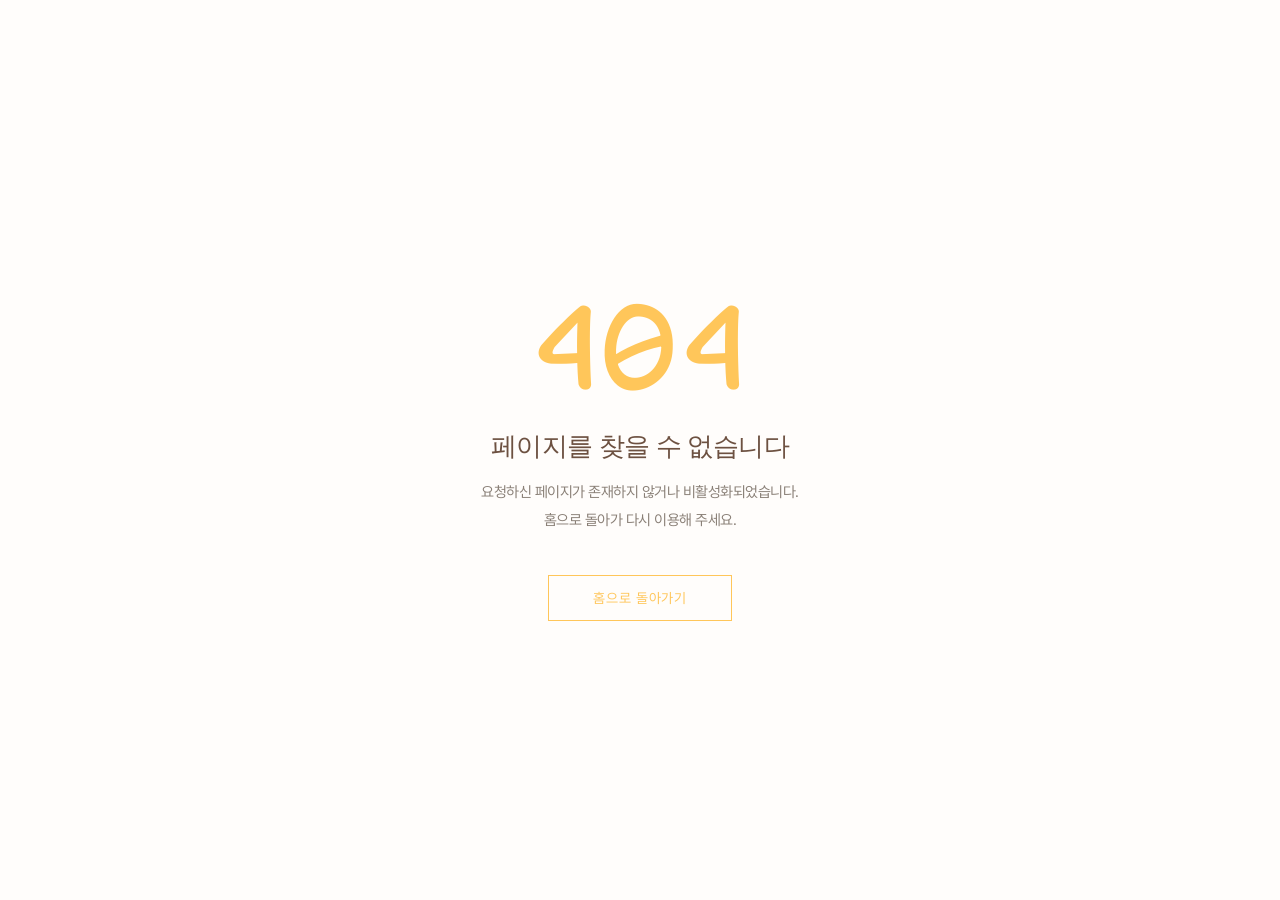
<file: nearby-attractions.html>
<!DOCTYPE html>
<html xmlns="http://www.w3.org/1999/xhtml" class="is-smooth-scroll-compatible is-loading">
<head>
    <!-- 렌더 게이트: 매핑 전 placeholder/fallback 깜빡임 방지 (매핑 완료 시 페이드인) -->
    <style>html.tpl-loading body{opacity:0}body{opacity:1;transition:opacity .3s ease}</style>
    <script>document.documentElement.classList.add('tpl-loading');window.__tplReveal=function(){document.documentElement.classList.remove('tpl-loading');};setTimeout(function(){window.__tplReveal&&window.__tplReveal();},3000);</script>
    <meta name="viewport" content="width=device-width, initial-scale=1.0">
    <meta http-equiv="Content-Type" content="text/html; charset=utf-8">
    <meta property="og:type" content="website">
    <title data-page-title>강화 산들바다 키즈 가족 펜션</title>
    <link rel="icon" href="data:," />
    <link rel="stylesheet" type="text/css" href="styles/theme.css">
    <link rel="stylesheet" type="text/css" href="styles/reset.css">
    <link rel="stylesheet" type="text/css" href="styles/style.css">
    <link rel="stylesheet" type="text/css" href="styles/board_black.css">
    <link rel="stylesheet" type="text/css" href="styles/popup_black.css">
    <link rel="stylesheet" type="text/css" href="styles/swiper-bundle.min.css">
    <script src="js/jquery.min.js"></script>
    <script src="js/jquery-ui.min.js"></script>
    <script type="text/javascript" src="js/swiper-bundle.min.js"></script>
    <script type="text/javascript" src="js/jquery.cookie.min.js"></script>
    <script type="text/javascript" src="js/ScrollTrigger.min.js"></script>
    <script type="text/javascript" src="js/gsap.min.js"></script>
    <script type="text/javascript" src="js/polyfill.min.js"></script>
    <script type="text/javascript" src="js/sly.js"></script>
    <script nomodule="" src="//polyfill.io/v3/polyfill.min.js?features=Object.assign%2CElement.prototype.append%2CNodeList.prototype.forEach%2CCustomEvent%2Csmoothscroll" crossorigin="anonymous"></script>
    <script type="text/javascript" src="js/locomotive-scroll.min.js"></script>
  <!-- Open Graph Meta Tags for Social Media -->
  <meta property="og:type" content="website" />
  <meta property="og:title" content="강화 산들바다 키즈 가족 펜션" />
  <meta property="og:description" content="동막해수욕장 인근 오션뷰 키즈 펜션 강화 산들바다 키즈 가족펜션입니다. 감성 실내 바베큐장, 다양한 키즈용품, 수영장 등 다양한 추억 쌓으세요" />
  <meta property="og:image" content="https://bookingplay-media.s3.amazonaws.com/item_images/2025/12/30/QUiTIJWdh1DH.jpg" />
  <meta property="og:url" content="https://sandlps.kr" />

  <!-- Twitter Card Meta Tags -->
  <meta name="twitter:card" content="summary_large_image" />
  <meta name="twitter:title" content="강화 산들바다 키즈 가족 펜션" />
  <meta name="twitter:description" content="동막해수욕장 인근 오션뷰 키즈 펜션 강화 산들바다 키즈 가족펜션입니다. 감성 실내 바베큐장, 다양한 키즈용품, 수영장 등 다양한 추억 쌓으세요" />
  <meta name="twitter:image" content="https://bookingplay-media.s3.amazonaws.com/item_images/2025/12/30/QUiTIJWdh1DH.jpg" />
  <meta name="naver-site-verification" content="e92d005ea8f17040bdf8fab3e4af7f25bb620b7c" />
  <meta name="google-site-verification" content="b_EH7249CmU8qQBXZnLaapE8Z-aGyxegoJb9w5-RaLU" />
</head>
<body>
<div id="wrap">
    <div id="header-wrap"></div>
    <div class="scroll-wrap" id="doc" data-scroll-container="">
        <!-- s: container -->
        <div id="container">
            <!--// sub_visual -->
            <div class="sub_visual visual travel fadeDown" data-scroll="">
                <div class="visual_box">
                    <!-- data-* : data-nearby-hero-image | hero.images[isSelected][0] (단일 고정 배경, 슬라이드 미사용. .swiper-slide=100vh) -->
                    <div class="swiper-slide" data-nearby-hero-image></div>
                </div>
            </div>
            <!--// sub_visual -->
            <!-- s: content -->
            <section id="content" class="sub">
                <!-- s: travel-wrap -->
                <div class="travel-wrap" id="direction">
                    <div class="tits">
                        <h3 class="fadeRight" data-scroll=""><span>Travel</span>TOUR GUIDE</h3>
                        <!-- data-* : data-nearby-subtitle | hero.description -->
                        <p class="fadeUp" data-scroll="" data-nearby-subtitle></p>
                    </div>
                    <div class="cont">
                        <div class="fl fadeUp" data-scroll="">
                            <div class="hfix" data-scroll="" data-scroll-sticky="" data-scroll-target="#direction">
                                <div class="travel-slide">
                                    <!-- data-* : data-nearby-nav | about[] (앵커 네비 동적 생성, #anchorNN, 첫 항목 active) -->
                                    <ul data-nearby-nav></ul>
                                </div>
                            </div>
                        </div>
                        <div class="fr travel-list">
                            <!-- data-* : data-nearby-list | about[] (카드 동적 생성: .sch#anchorNN + 이미지 + btxt=title + stxt=description) -->
                            <ul data-nearby-list></ul>
                        </div>
                    </div>
                </div>
                <!-- e: travel-wrap -->
            </section>
            <!-- e: content -->
        </div>
        <!-- e: container -->
        <div id="footer-wrap"></div>
    </div><!-- e: scroll-wrap -->
</div><!-- e: wrap -->
<!-- infra: SEO/헤더·푸터 동적 + 데이터 매핑 -->
<script src="js/image-helpers.js"></script>
<script src="js/preview-handler.js"></script>
<script src="js/data-mapper/core/base-mapper.js"></script>
<script src="js/data-mapper/pages/header-footer-mapper.js"></script>
<script src="js/data-mapper/pages/nearby-attractions-mapper.js"></script>
<script src="js/header-footer-loader.js"></script>
<script src="js/custom.js"></script>
</body>
</html>
</file>
<file: styles/theme.css>
/* CDN Fonts */
@import url('https://fonts.googleapis.com/css2?family=Sour+Gummy:ital,wght@0,100..900;1,100..900&display=swap');
@import url('https://fonts.googleapis.com/css2?family=Noto+Serif+KR:wght@200;300;400;500;600;700;900&display=swap');

/* CSS Variables */
:root {
  --font-ko-main: 'Noto Serif KR', serif;
  --font-ko-sub: 'Pretendard', sans-serif;
  --font-en-main: 'Sour Gummy', sans-serif;
  --color-primary: #FFF9F1;
  --color-secondary: #FFC65A;
}
</file>
<file: styles/style.css>
/*** 공통 ***/
.clear:after {content:'';display:block;clear:both;}
.dn {display:none;}
.for_pc {display:inline-block;}
.for_m {display:none;}
.ff_notokr {font-family:var(--font-ko-sub) !important;}
.mo {display:none;}
@media screen and (max-width:640px){
    .for_pc {display:none;}
    .for_m {display:block;}
}
@media screen and (max-width:480px){
    .mo {display:block;}
}


/*** 레이아웃 ***/
html{overflow:hidden}
#wrap {min-width:360px;margin:0 auto;overflow:hidden;letter-spacing:-.5px;position:relative;background-color:rgb(from var(--color-primary) r g b / 0.3);}
.inner {max-width:1250px;margin:0 auto;box-sizing:border-box;position:relative;z-index:6;font-size:0; padding:0 20px;}
@media only screen and (max-width:1480px) {

}
@media only screen and (max-width:1280px) {

}
@media only screen and (max-width:1100px) {

}
@media only screen and (max-width:999px) {
    html.has-scroll-smooth{backface-visibility: hidden; /* transform: translateZ(0); */}
}
@media only screen and (max-width:680px){
    html.has-scroll-smooth{position: fixed;top: 0;bottom: 0;left: 0;right: 0;}
}
@media only screen and (max-width:480px){

}	

/*ybs*/
.header .btn_ybs {position:absolute;right:5%; top:0; width:100px;height:100px;text-align:center;display:flex;align-items: center; justify-content: center;border-left:1px solid rgba(255,255,255,0.2);font-size:12px;line-height:1;padding:0 0 0 0;color:#fff;letter-spacing:0;z-index:999;}
.header .btn_ybs span{display:block;padding-top:34px;color:#fff; font-size:12px;}
.header .btn_ybs span.over{color:#353535}
.header .btn_ybs .under{display:block;}
.header .btn_ybs .over{display:none;}
.header .btn_reserve .reser_price {position:absolute;left:0;top:0}

@media only screen and (max-width:999px) {  
    .header .btn_ybs{border-left:none; height:34px; display:none; width:34px; right:60px; top:50%;margin-top:-17px;}
    .header .btn_ybs span{width:34px;height:34px; background-size:22px auto !important; padding-top:0 !important; line-height:0;text-indent:-9999em;background-position:center center !important;}
}


/* ======================================================
header
=========================================================*/
.header {position:fixed;left:0;top:0;right:0;z-index:99; min-width:360px;border-bottom:1px solid rgba(255,255,255,0.2); -webkit-transition: all 0.3s ease-in-out;-moz-transition: all 0.3s ease-in-out;-o-transition: all 0.3s ease-in-out;transition: all 0.3s ease-in-out;}
.header.on{border-bottom:1px solid rgba(255,255,255,0.2);background:rgb(from var(--color-secondary) r g b / 0.35);}
.header .hd_inner {padding:0 0;width:calc(100% - 200px);margin:0 auto;box-sizing:border-box; height:100px;}
.header .hd_inner:after {content:'';display:block;clear:both;}
/* 로고 최대 폭/높이 — mapLogo가 인라인 max-width/max-height로 참조 (비율 유지한 채 축소)
   --logo-h는 각 구간의 헤더 배경(hd_inner) 높이 − .logo top 보다 작게 잡아 로고가 배경 밖으로 나가지 않게 함
   기본: 헤더 100px / top 20px, ≤999px: 헤더 70px / top 14px */
:root{ --logo-w:140px; --logo-h:60px; }
@media only screen and (max-width:1280px){ :root{ --logo-h:50px; } }
@media only screen and (max-width:999px){ :root{ --logo-h:45px; } }
@media only screen and (max-width:680px){ :root{ --logo-w:100px; --logo-h:40px; } }
.header .logo {color:#fff;text-align:center;z-index:999; position:absolute; left:40px; top:20px;}
.header .logo a{display:block;height:70px;}
.header .logo img {height:60px;}
.header .logo,

.header .hd_lnb ul,
.header .hd_lnb ul .depth1,
.header .btn_menu,
.header .btn_hd_res {display:inline-block;vertical-align:middle;font-size:0;}
.header .hd_lnb {position:relative;z-index:90; text-align:center; font-size:0; display:block;padding-left:100px}
.header .hd_lnb:after {content:'';display:block;clear:both;}
.header .hd_lnb ul{}
.header .hd_lnb ul,
.header .hd_lnb ul .depth1 {display:inline-block;vertical-align:middle;}
.header .hd_lnb ul .depth1 {font-size:18px;position:relative;}
/* padding 60px: 대메뉴 폭(글자+120px)이 드롭다운 max-width 이상이 되게 해 인접 서브메뉴끼리 겹치지 않도록 */
.header .hd_lnb ul .depth1 .depth1_a {line-height:6.25;display:block;padding:0 60px;transition:none;letter-spacing:0; text-transform:uppercase;}
.header .hd_lnb ul .depth1 .depth1_a span{font-weight:600; color:#fff;letter-spacing:0}
/* width:auto + min-width:100% → 내용만큼만 넓어지고 최소 대메뉴 폭은 유지, max-width에서 말줄임 */
.header .hd_lnb ul .depth1 .depth_box {position:absolute;left:50%;top:calc(100% + 30px);width:auto;min-width:100%;max-width:190px;transform:translateX(-50%);z-index:91;text-align:center;max-height:0;overflow:hidden;opacity:0;transition:max-height .4s, opacity .4s;}
/* --lnb-box-h / --lnb-bg-h: 열린 서브메뉴 실제 높이(custom.js updateLnbBgHeight가 .header에 주입). roomtypes 개수에 따라 가변 */
.header .hd_lnb ul .depth1 .depth_box.on {max-height:var(--lnb-box-h, 1000px);opacity:1;}
/* 화면 높이를 넘길 만큼 항목이 많으면 드롭다운 내부 스크롤 */
.header.is-lnb-scroll .hd_lnb ul .depth1 .depth_box.on {overflow-y:auto;overscroll-behavior:contain;scrollbar-width:thin;scrollbar-color:rgba(255,255,255,.5) transparent;}
.header.is-lnb-scroll .hd_lnb ul .depth1 .depth_box.on::-webkit-scrollbar {width:4px;}
.header.is-lnb-scroll .hd_lnb ul .depth1 .depth_box.on::-webkit-scrollbar-thumb {background:rgba(255,255,255,.5);border-radius:2px;}
.header.is-lnb-scroll .hd_lnb ul .depth1 .depth_box.on::-webkit-scrollbar-track {background:transparent;}
.header .hd_lnb ul .depth1 .depth_box li {font-size:14px;line-height:1;padding:7px 0;color:#333;}
.header .hd_lnb ul .depth1 .depth_box li + li {margin-top:5px;}
/* 긴 객실명은 한 줄 유지 + 말줄임(...) — 줄바꿈으로 드롭다운이 세로로 폭증하는 것 방지 (full 텍스트는 title 속성) */
.header .hd_lnb ul .depth1 .depth_box li a {display:inline-block;max-width:100%;white-space:nowrap;overflow:hidden;text-overflow:ellipsis;vertical-align:middle;font-size:inherit;color:inherit; line-height:1.5em; position:relative;font-size:16px;font-weight:300; color:#fff;letter-spacing:0}

.header .hd_lnb ul .depth1 .depth_box li a:after{width:0;left:50%; bottom:-1px; border-bottom:1px solid #fff; display:block; content:""; position:absolute;-webkit-transition:  width 0.4s ease-in-out;-moz-transition:  width 0.4s ease-in-out;-o-transition:  width 0.4s ease-in-out;transition: width 0.4s ease-in-out;-webkit-transform: translateX(-50%); -moz-transform: translateX(-50%);-ms-transform: translateX(-50%); -o-transform:  translateX(-50%);transform: translateX(-50%);}
.header .hd_lnb ul .depth1 .depth_box li a:hover:after, .header .hd_lnb ul .depth1 .depth_box li.active a:after{width:100%;}


.header .hd_lnb .hd_lnb01 {float:left;}
.header .hd_lnb .hd_lnb02 {float:right;}
.header .hd_lnb_bg{position:absolute;left:0;top:100%;right:0;background:rgb(from var(--color-secondary) r g b / 0.35);z-index:50;overflow:hidden;height: 0;box-sizing: border-box;height:0;transition:all .5s;}
.header .hd_lnb_bg.on {height:var(--lnb-bg-h, 500px);}


/* .header.on{background:#fff;border-bottom-color:#efefef;}
.header.on .logo a{background:url(../common/images/logo_over.png) no-repeat ;background-size:auto 100% }
.header.on .logo img{visibility:hidden;}
.header.on .hd_lnb ul .depth1 .depth1_a span{color:#353535}
.header.on .hd_lnb ul .depth1 .depth1_a:hover {text-decoration:underline;} */


.header .btn_menu {display:none;width:36px;height:36px;position:absolute;right:20px;top:50%;transform:translateY(-50%);cursor:pointer;}
/*reserve*/
.header .btn_reserve {position:absolute;right:0%; top:0; width:100px;height:100px;text-align:center;display:flex;align-items: center; justify-content: center;border-left:1px solid rgba(255,255,255,0.2);font-size:12px;line-height:1;padding:0 0 0 0;color:#fff;letter-spacing:0;}
.header .btn_reserve span{display:block;padding-top:34px;color:#fff; font-size:12px;}
.header .btn_reserve span.over{color:#353535}

.header .btn_menu .under{display:block; height:36px}
.header .btn_menu .over{display:none;}
/* .header.on .btn_menu .under{display:none}
.header.on .btn_menu .over{display:block; height:36px;} */

/*reserve*/
.header .btn_reserve .under{display:block;}
.header .btn_reserve .over{display:none;}

/* .header.on .btn_reserve{border-left-color:#ededed;}
.header.on .btn_reserve .under{display:none}
.header.on .btn_reserve .over{display:block;} */
@media only screen and (max-width:1480px) {
    .header .btn_ybs {right:6%;}

}
@media only screen and (max-width:1280px) {
    .header .btn_reserve {right:0%;}
    .header .btn_ybs {right: 9%;}
    .header .logo{top:22px; left:30px}
    .header .logo a{display:block;height:50px;}
    .header .logo img {height:50px;}
    .header .hd_lnb ul .depth1 .depth1_a{padding:0 40px;}
    /* 대메뉴 폭이 줄어드는 구간 — 드롭다운도 같이 좁혀 겹침 방지(긴 객실명은 말줄임) */
    .header .hd_lnb ul .depth1 .depth_box{max-width:150px;}
}
@media only screen and (max-width:1100px) {
    .header .btn_ybs {right:9%;}

}
@media only screen and (min-width:999px) {

    .header .btn_menu, .aside, .aside_bg{display:none !important;}
}
@media only screen and (max-width:999px) {
    .header{border-bottom:1px solid rgba(255,255,255,0.2);}
    .header.on{background:rgb(from var(--color-secondary) r g b / 0.65) !important ;border-bottom:1px solid rgba(255,255,255,0.2);}
    .header .hd_inner, .header.on .hd_inner {width:auto; height:70px; padding-right:0;}
    .hd_lnb{display:none !important;}
    .header .btn_menu{display:block;}
    .header .btn_reserve{display:none !important}

    .header .logo {position:Absolute; left:20px; top:14px; display:block;}
    .header .logo a{display:block;height:45px;}
    .header .logo img {height:45px;}

    .header .btn_reserve{border-left:none; height:34px; display:block; width:34px; right:60px; top:50%;margin-top:-17px;}
    .header .btn_reserve span{width:34px;height:34px; background-size:22px auto !important; padding-top:0 !important; line-height:0;text-indent:-9999em;background-position:center center !important;}
}
@media only screen and (max-width:680px) {
    .header .logo{top:15px;}
    .header .logo a{height:36px;}
    .header .logo img {height:45px;}
}
@media only screen and (max-width:480px) {

}

/* ======================================================
header 네이버·인스타그램 (homepage.socialLinks.blog / .instagram 있을 때만 노출)
- 마크업 기본 display:none → header-footer-mapper.mapSocialLinks 가 값 있을 때만 보인다.
- 버튼 박스·아이콘은 원본 그대로: 네이버 = fisterrapension.kr .btn_naver (N 로고 30px),
  인스타 = thebestpoolvilla.co.kr .btn_insta (34px, top:14%).
- 가로 위치: 원본은 % 값이라 좁은 PC 폭에서 YBS 와 겹친다(피스테라 1480px 이하 실측).
  YBS 의 right(5% / 6% / 9%) 에 px 를 더해 [인스타][네이버] | YBS | 예약 순으로 붙인다.
  (네이버 중심 = YBS 왼쪽 경계선 + 30px, 인스타 중심 = 네이버 + 50px)
- 메뉴(hd_lnb)는 가운데 정렬이라 버튼이 생기면 오른쪽 끝 메뉴(RESERVE/TRAVEL)와 겹친다.
  매퍼가 루트에 찍는 data-social="on" 일 때만 메뉴를 왼쪽으로 민다(더베스트 ≤1100px 처리와 같은 취지).
  1481px 이상은 여유가 있어 그대로 두고, 그 아래는 TRAVEL 까지 5개 메뉴가 한 줄을 유지하는 만큼만 민다.
=========================================================*/
/*naver*/
.header .btn_naver {position:absolute;right:calc(5% + 80px); top:0; width:100px;height:100px;text-align:center;display:flex;align-items: center; justify-content: center;font-size:12px;line-height:1;padding:0 0 0 0;color:#fff;letter-spacing:0;}
.header .btn_naver span {display:block;padding-top:34px;color:#fff; font-size:12px;}
.header .btn_naver .under{display:block;}
/*insta*/
.header .btn_insta {position:absolute;right:calc(5% + 130px); top:14%; width:100px;height:100px;text-align:center;display:flex;align-items: center; justify-content: center;font-size:12px;line-height:1;padding:0 0 0 0;color:#fff;letter-spacing:0;z-index:90;}
.header .btn_insta span{display:block;padding-top:34px;color:#fff; font-size:12px;}
.header .btn_insta .under{display:block; height:36px}
/* 원본 그대로 100x100 투명 상자를 쓰다 보니 네이버 상자가 인스타 아이콘 위를 덮어, 인스타를 눌러도 네이버로 갔다.
   상자는 클릭을 통과시키고 아이콘(.under)만 클릭을 받게 한다 (링크 동작은 그대로 a 가 처리). */
.header .btn_naver,.header .btn_insta{pointer-events:none;}
.header .btn_naver .under,.header .btn_insta .under{pointer-events:auto;}

@media only screen and (max-width:1480px) {
    .header .btn_naver {right:calc(6% + 80px);}
    .header .btn_insta {right:calc(6% + 130px);}
    [data-social='on'] .header .hd_lnb {padding-left:0; padding-right:80px;}
}
@media only screen and (max-width:1280px) {
    .header .btn_naver {right:calc(9% + 80px);}
    .header .btn_insta {right:calc(9% + 130px);}
    [data-social='on'] .header .hd_lnb {padding-left:0; padding-right:140px;}
}
@media only screen and (max-width:999px) {
    /* 모바일: 예약·YBS 는 숨고 메뉴(right:20px) 왼쪽에 [인스타][네이버] — 네이버는 피스테라 값 그대로 */
    .header .btn_naver {right:5%;top:-17%;}
    .header .btn_insta {right:calc(5% + 46px);top:2px;}
}
@media only screen and (max-width:480px) {
    .header .btn_naver {right:10%;}
    .header .btn_insta {right:calc(10% + 46px);}
}



.aside {position:relative; z-index:1112;position:fixed;right:-480px;top:0;height:100%; max-height:100%; min-width:320px;width:86%; max-width:480px;overflow-y:auto;background:var(--color-primary);transition-timing-function:ease-in-out;display:flex;align-items: center; justify-content: center;-webkit-transition:right .6s cubic-bezier(.77,0,.175,1);-moz-transition:right .6s cubic-bezier(.77,0,.175,1);transition:right .6s cubic-bezier(.77,0,.175,1)}
.aside .aisde_inner {width:100% ;text-align:center;}
.aside.on{right:0;}
.aside .aside_box { }
.aside .btn_close {position:absolute;right:30px;top:30px;width:30px;height:30px;background-size:25px !important;z-index:9910;}
.aside.on .btn_close {display:block;}
.aside .depth1 {font-family: 'Montserrat'; font-size:32px;letter-spacing:0;line-height:1.4em;color:var(--color-secondary);display:block; font-weight:600;}
.aside .depth1:nth-child(n+2){margin-top:30px;}
.aside .depth_list {display:none;transition:none;padding:15px 0}
.aside .depth_list li {}
.aside .depth_list li:nth-child(n+2){margin-top:15px}
.aside .depth_list li a {font-family: var(--font-ko-main);font-size:20px;line-height:1.4em;display:block;color:#797979; font-weight:300;}
.aside .depth_list li a:hover{color:#353535}

.aside_bg {position:fixed;left:0;top:0;bottom:0;right:0;z-index:900;background:rgba(0,0,0,0.7);display:none;cursor:pointer;}

@media only screen and (max-width:1480px) {

}
@media only screen and (max-width:1280px) {

}
@media only screen and (max-width:1100px) {

}
@media only screen and (max-width:999px) {

}
@media only screen and (max-width:680px) {	
    .aside .depth1:nth-child(n+2){margin-top:25px;}
    .aside .btn_close {background-size:22px auto !important; right:25px; top:25px;}
    .aside .depth1 {font-size:28px;}
    .aside .depth_list li:nth-child(n+2){margin-top:12px}
    .aside .depth_list li a {font-size:18px;}
}
@media only screen and (max-width:480px) {
    .aside .depth1:nth-child(n+2){margin-top:20px;}
    .aside .btn_close {background-size:19px auto !important;right:20px; top:20px;}
    .aside .depth1 {font-size:24px;}
    .aside .depth_list li:nth-child(n+2){margin-top:10px}
    .aside .depth_list li a {font-size:16px;}
}
@media only screen and (max-width:400px) {
    .aside .depth1 {font-size:21px;}
    .aside .depth_list li a {font-size:15px; font-weight:500;}
}

/*** 공통 ***/
.swiper-container {overflow:hidden;}
.swiper-pagination.paging {position:static;transform:none;width:auto;}
.swiper-arw.swiper-button-next,
.swiper-arw.swiper-button-prev {cursor:pointer;width:auto;height:auto;margin:0;display:inline-block;position:static;font-size:0;}
.swiper-arw.swiper-button-next:after,
.swiper-arw.swiper-button-prev:after {display:none;}
.swiper-horizontal .swiper-pagination.swiper-paging {bottom:104px;text-align:center;z-index:5;}
.swiper-horizontal .swiper-pagination.swiper-paging .swiper-pagination-bullet {width:10px;height:10px;border-radius:10px;opacity:1;background:#fff;transition:all .4s;}
.swiper-horizontal .swiper-pagination.swiper-paging .swiper-pagination-bullet-active {width:50px;background:var(--color-secondary);}

.link {position:absolute;left:0;top:0;width:100%;height:100%;z-index:1;}





/* ======================================================
signature video (히어로 위 영상 밴드, 영상 있는 숙소만 노출)
=========================================================*/
.vimeoWrap {position:relative;width:100%;font-size:0;line-height:0;overflow:hidden;background:#000;}
.vimeoWrap .signature-video {display:block;width:100%;height:auto;object-fit:cover;}

/* ======================================================
visual
=========================================================*/
.visual {height:100vh;z-index:0;position:relative;}
.visual .ico {position:absolute;left:35px;bottom:-135px;width:362px;height:269px;z-index:2;animation:move1 2.5s ease-in-out infinite;-webkit-animation:move1 2.5s ease-in-out infinite;}
.visual .visual_box {overflow:hidden;}
.visual .visual_box,
.visual .visual_box .swiper-container,
.visual .visual_box .swiper-slide {height:100%;}
.visual .visual_txt {position:absolute;left:50%;top:50%;z-index:2;transform:translate(-50%,-50%);text-align:center;width:100%;padding: 0 40px;box-sizing:border-box;word-break:keep-all;}
.visual .visual_txt strong,
.visual .visual_txt p {color:#fff;}
.visual .visual_txt strong {font-size:50px;line-height:.8;font-weight:600;font-family:var(--font-ko-sub);}
.visual .visual_txt p {font-size:20px;line-height:1;margin-top:1.5em;}
.visual .arw {position:absolute;top:50%;left:50%;transform:translate(-50%, -50%);width:calc(100% - 200px);height:1px;z-index:2;}
.visual .arw:after {content:"";display:block;clear:both;}
.visual .arw .swiper-arw {width:80px;height:80px;}
.visual .arw .swiper-button-prev {float:left; margin-right:16px}
.visual .arw .swiper-button-next {float:right; margin-left:16px}
.visual .visual_control {width:190px;font-size:0;text-align:center;position:absolute;bottom:45px;left:50%;z-index:2;transform:translate(-50%,0);}
.visual .visual_control > * {display:inline-block;vertical-align:middle;}
.visual .visual_control .swiper-arw {width:18px;height:30px;}

.visual .visual_control .swiper-pause {width:10px;height:10px;margin-left:22px;cursor:pointer;border: 3px solid #fff;border-width: 0 3px 0 3px;box-sizing: border-box;}
.visual .visual_control .swiper-start {display:none;margin-left: 21px;cursor:pointer;border-left: 5px solid transparent;border-right: 6px solid transparent;border-bottom: 9.45px solid #fff;transform: rotate(92deg);}

.visual .paging,
.visual .paging span {font-size:0;}
.visual .paging {margin:0px 24px;}
.visual .paging span {font-size:20px;color:#fff;position:relative;font-family: var(--font-ko-main);font-style:italic; line-height:30px;display:inline-block;vertical-align:top; width:26px;}
.visual .paging span + span {padding-left:30px;font-weight:100;}
.visual .paging .swiper-pagination-current {font-weight:600;}

.visual .scroll_down{position:absolute; left:50%; width:160px; margin-left:-80px;line-height:30px; bottom:95px;font-style:italic;  text-align:Center;font-family: var(--font-ko-main); font-size:13px; color:#fff; font-weight:500; z-index:912;}
.visual .scroll_down:after{border-left:1px solid #fff; height:95px; position:Absolute; left:50%; bottom:-95px; display:block; content:""}

.visual.travel{height:500px;}
@media only screen and (max-width:1480px) {
    .visual {height:1080px;}
    .visual .visual_box .swiper-slide .img{height:1080px;}

    .visual.travel{height:450px;}
    .visual.travel .visual_box .swiper-slide .img{height:900px;}

    .visual .visual_control { bottom:35px}
    .visual .visual_control .swiper-arw {width:22px;background-size:20px auto !Important;}

    .visual .paging {margin:0px 24px;}
    .visual .paging span{font-size:18px;}
}
@media only screen and (max-width:1250px) {
    .visual {height:900px;}
    .visual .visual_box .swiper-slide .img{height:900px;}

    .visual.travel{height:400px;}
    .visual.travel .visual_box .swiper-slide .img{height:800px;}

    .visual .scroll_down{font-size:12px; bottom:70px; }
    .visual .scroll_down:after{height:70px;bottom:-70px; }
}
@media only screen and (max-width:1100px) {
    .visual {height:800px;}
    .visual .visual_box .swiper-slide .img{height:800px;}

    .visual.travel{height:400px;}
    .visual.travel .visual_box .swiper-slide .img{height:600px;}
}
@media only screen and (max-width:999px) {
    .visual {height:700px;}
    .visual .visual_box .swiper-slide .img{height:700px;}

    .visual.travel{height:350px;}
    .visual.travel .visual_box .swiper-slide .img{height:500px;}

    .visual .visual_control { bottom:25px}
    .visual .visual_control .swiper-arw {width:20px;background-size:18px auto !Important; height:20px;}

    .visual .paging {margin:0px 16px;}
    .visual .paging span{font-size:16px; line-height:20px;}

    .visual .scroll_down{font-size:11px; bottom:50px; }
    .visual .scroll_down:after{height:50px;bottom:-50px; }
}
@media only screen and (max-width:680px) {
    .visual {height:600px;}
    .visual .visual_box .swiper-slide .img{height:600px;}

    .visual.travel{height:230px;}
    .visual.travel .visual_box .swiper-slide .img{height:300px;}

    .visual .visual_control .swiper-arw {width:18px;background-size:14px auto !Important;}
    .visual .paging span{font-size:14px;}

    .visual .scroll_down{font-size:10px; bottom:40px; }
    .visual .scroll_down:after{height:40px;bottom:-40px; }
}
@media only screen and (max-width:480px) {
    .visual {height:500px;}
    .visual .visual_box .swiper-slide .img{height:500px;}


    .visual .visual_control { bottom:15px}
    .visual .visual_control .swiper-arw{width:16px;background-size:10px auto !Important;}

    .visual .paging {margin:0px 12px;}
    .visual .paging span{font-size:12px;}
}
@media only screen and (max-width:400px) {
    .visual {height:400px;}
    .visual .visual_box .swiper-slide .img{height:400px;}

    .visual .visual_control .swiper-arw{background-size:8px auto !Important;}
}


/* ======================================================
.main_about
=========================================================*/
.main_about{padding:110px 0 120px 0;position:relative;}
.main_about:before{width:15%; max-width:335px;height:100%; position:Absolute; left:-9%; top:0; background:var(--color-primary); display:block ;content:"";-webkit-transition: all 1.5s ease-in-out;-moz-transition: all 1.5s ease-in-out;-o-transition: all 1.5s ease-in-out;transition: all 1.5s ease-in-out;}
.main_about.is-inview:before{left:0;}
.main_about .cont{ position:relative ;z-index:23;}
.main_about .cont:after{display:block; content:"";clear:both}
.main_about .cont .fl{float:left; width:50%; box-sizing:border-box; position:relative ;z-index:2; display:flex;align-items: center; justify-content: right; }
.main_about .cont .fr{float:right;width:50%; box-sizing:border-box; position:relative ;z-index:232; padding-left:70px;}

.main_about .cont .fl .vc{display:inline-block;vertical-align:top; position:relative;width:625px; text-align:center; padding-top:300px; box-sizing:border-box;min-height:550px;}
.main_about .cont .fl .rtxt{position:absolute;left:50%; top:0; color:rgb(from var(--color-secondary) r g b / 0.65); font-size:15px; line-height:1.5em; width:16px; padding-top:90px; margin-left:-8px;}
.main_about .cont .fl .rtxt span{ animation-delay:0.2s; display:block;color:rgb(from var(--color-secondary) r g b / 0.65); font-size:15px; }
.main_about .cont .fl .rtxt:after{border-left:1px solid rgb(from var(--color-secondary) r g b / 0.65); height:0; position:Absolute; left:50%; margin-left:-1px; top:22px; display:block; content:"";-webkit-transition: height 1s ease-in-out;-moz-transition: height 1s ease-in-out;-o-transition: height 1ss ease-in-out;transition: height 1s ease-in-out;}
.main_about .cont .fl .rtxt.is-inview:after{opacity:1;height:45px; transition-delay: 0.1s;}

.main_about .cont .fl h3{text-align:center;}
.main_about .cont .fl h3 span{animation-delay:0.3s;display:block;font-family: var(--font-en-main); line-height:1em; font-size:120px; color:var(--color-secondary); margin-bottom:15px;}
.main_about .cont .fl h3 i{animation-delay:0.4s;font-family: var(--font-ko-main); font-size:22px; color:var(--color-secondary);  display:block}
.main_about .cont .fl .stxt{margin-top:40px; position:relative;line-height:1.2em;  padding-left:80px;padding-bottom:10px; margin-left:125px;text-align:left;}
.main_about .cont .fl .stxt:before{border-right:1px solid var(--color-secondary); position:absolute ;left:67px; top:10px; height:0;display:block; content:"";-webkit-transition: height 0.5s ease-in-out, top 0.5s ease-in-out;-moz-transition: height 0.5s ease-in-out, top 0.5s ease-in-out;-o-transition: height 0.5s ease-in-out, top 0.5s ease-in-out;transition: height 0.5s ease-in-out, top 0.5s ease-in-out}
.main_about .cont .fl .stxt.is-inview:before{height:14px;transition-delay: 0.6s;top:4px;}
.main_about .cont .fl .stxt span{font-size:14px; color:rgb(from var(--color-secondary) r g b / 0.65); position:absolute ;left:0; top:0; letter-spacing:0;opacity:0;-webkit-transition: opacity 0.5s ease-in-out, transform 0.65s ease-in-out;-moz-transition: opacity 0.5s ease-in-out, transform 0.65s ease-in-out;-o-transition: opacity 0.5s ease-in-out, transform 0.65s ease-in-out;transition: opacity 0.5s ease-in-out, transform 0.65s ease-in-out;  -webkit-transform: translateX(30px); -moz-transform: translateX(30px);-ms-transform: translateX(30px); -o-transform:  translateX(30px);transform: translateX(30px);}
.main_about .cont .fl .stxt:after{position:absolute ;left:0; bottom:-1px; border-bottom:1px solid rgb(from var(--color-secondary) r g b / 0.65); display:block; content:""; width:700px;}
.main_about .cont .fl .stxt br{display:none}
.main_about .cont .fl .stxt p{line-height:1.7em; color:var(--color-secondary); font-size:14px; opacity:0;-webkit-transition: opacity 0.5s ease-in-out, transform 0.65s ease-in-out;-moz-transition: opacity 0.5s ease-in-out, transform 0.65s ease-in-out;-o-transition: opacity 0.5s ease-in-out, transform 0.65s ease-in-out;transition: opacity 0.5s ease-in-out, transform 0.65s ease-in-out;  -webkit-transform: translateX(30px); -moz-transform: translateX(30px);-ms-transform: translateX(30px); -o-transform:  translateX(30px);transform: translateX(30px);}

.main_about .cont .fl .stxt.is-inview span{transition-delay: 0.4s; opacity:1;-webkit-transform: translateX(0); -moz-transform: translateX(0);-ms-transform: translateX(0); -o-transform:  translateX(0);transform: translateX(0);}
.main_about .cont .fl .stxt.is-inview p{transition-delay: 0.65s;opacity:1;-webkit-transform: translateX(0); -moz-transform: translateX(0);-ms-transform: translateX(0); -o-transform:  translateX(0);transform: translateX(0);}

.main_about .cont .fr .rtxt{animation-delay:0.5s;position:absolute;left:-34px; top:0; color:rgb(from var(--color-secondary) r g b / 0.65); font-size:13px; line-height:1.75em; width:14px; padding-top:60px; margin-left:-8px; display:none;}
.main_about .cont .fr .rtxt:after{border-left:1px solid rgb(from var(--color-secondary) r g b / 0.65); height:35px; position:absolute; left:50%; margin-left:-1px; top:22px; display:block; content:"";}

.main_about .cont .fr .img{width:400px;height:550px; position:relative; z-index:23;}
.main_about .cont .fr .img .vimg p{height:550px; background-size:cover !Important;border-radius:200px 200px 0 0; overflow:hidden;}
.main_about .cont .fr .img .vimg{animation-delay:0.6s;width:400px;height:550px;position:relative;z-index:23;}
.main_about .cont .fr .img .bg{animation-delay:0.9s; width:100%;height:100%;position:absolute;right:-25px; bottom:-25px; z-index:-1; display:block ;content:""}
.main_about .cont .fr .img .bg p{width:400px;height:550px; border-radius:200px 200px 0 0;background:var(--color-primary);  }

@media only screen and (max-width:1480px) {

}
@media only screen and (max-width:1250px) {
    .main_about:before{width:8%;}

    .main_about .cont .fl .vc{width:550px; padding-top:280px;}
    .main_about .cont .fl .rtxt span{font-size:14px;}
    .main_about .cont .fl h3{}
    .main_about .cont .fl h3 span{font-size:100px}
    .main_about .cont .fl h3 i{font-size:20px;}
    .main_about .cont .fl .stxt{margin-top:30px;} 

    .main_about .cont .fr .img{width:360px; height:520px;}
    .main_about .cont .fr .img .vimg{width:360px; height:520px;}
    .main_about .cont .fr .img .vimg p{height:520px;}
    .main_about .cont .fr .img .bg p{width:360px;height:520px;}
}
@media only screen and (max-width:1100px) {
    .main_about:before{width:7%;}

    .main_about .cont .fl .vc{width:500px; padding-top:250px; min-height:500;}
    .main_about .cont .fl .rtxt span{font-size:13px;}
    .main_about .cont .fl h3{font-size:18px;}
    .main_about .cont .fl h3 span{font-size:80px}
    /* .main_about .cont .fl h3 i{font-size:18px;} */
    .main_about .cont .fl .stxt{margin-top:30px; margin-left:110px} 

    .main_about .cont .fr .img{width:330px; height:480px;}
    .main_about .cont .fr .img .vimg{width:330px; height:480px;}
    .main_about .cont .fr .img .vimg p{height:480px;}
    .main_about .cont .fr .img .bg p{width:330px;height:480px;}
}
@media only screen and (max-width:999px) {
    .main_about{padding:70px 0}
    .main_about:before{display:none;}
    .main_about .cont .fl{float:none;width:auto; display:block; margin-top:70px; text-align:center;}
    .main_about .cont .fr{float:none;width:auto;  display:block; padding:0}
    .main_about .cont .fl .rtxt{display:none;}

    .main_about .cont .fl h3{}
    .main_about .cont .fl h3 span{font-size:70px}
    /* .main_about .cont .fl h3 i{font-size:16px;} */
    .main_about .cont .fl .stxt{margin-top:30px; margin-left:0;text-align:Center; padding:0; line-height:1.7em; }
    .main_about .cont .fl .stxt br{display:Block;}
    .main_about .cont .fl .stxt span{display:none;}
    .main_about .cont .fl .stxt:before{display:none;}
    .main_about .cont .fl .stxt:after{display:none;}	
    .main_about .cont .fl .stxt p{ font-size:15px; font-weight:300;}


    .main_about .cont .fl .vc{width:auto; padding-top:0;display:block; text-align:center; min-height:auto;}

    .main_about .cont .fr .rtxt{display:block;}
    .main_about .cont .fr .img{margin:0 auto;width:330px; height:480px;}
    .main_about .cont .fr .img .vimg{width:330px; height:480px;}
    .main_about .cont .fr .img .vimg p{height:480px;}
    .main_about .cont .fr .img .bg{ right:-20px ;bottom:-20px;}
    .main_about .cont .fr .img .bg p{width:330px;height:480px;}
}
@media only screen and (max-width:680px) {
    .main_about{padding:50px 0; padding-top:70px}
    .main_about .cont .fl h3{}
    /* .main_about .cont .fl h3 span{font-size:50px}
    .main_about .cont .fl h3 i{font-size:15px;} */
    .main_about .cont .fl .stxt{margin-top:20px;}

    .main_about .cont .fr .rtxt{left:-24px; font-size:12px;}
    .main_about .cont .fr .img{width:290px; height:430px;}
    .main_about .cont .fr .img .vimg{width:290px; height:430px;}
    .main_about .cont .fr .img .vimg p{height:430px;}
    .main_about .cont .fr .img .bg{right:-15px ;bottom:-15px;}
    .main_about .cont .fr .img .bg p{width:290px;height:430px; }
}
@media only screen and (max-width:480px) {
    .main_about .cont .fl{margin-top:50px;}
    .main_about .cont .fl h3{}
    /* .main_about .cont .fl h3 span{font-size:45px}
    .main_about .cont .fl h3 i{font-size:14px;} */

    .main_about .cont .fr .img{width:250px; height:360px;}
    .main_about .cont .fr .img .vimg{width:250px; height:360px;}
    .main_about .cont .fr .img .vimg p{height:360px;}
    .main_about .cont .fr .img .bg{}
    .main_about .cont .fr .img .bg p{width:250px;height:360px;}
}
@media only screen and (max-width:400px) {
    .main_about .cont .fr .img{width:220px; height:310px;}
    .main_about .cont .fr .img .vimg{width:220px; height:310px;}
    .main_about .cont .fr .img .vimg p{height:310px;}
    .main_about .cont .fr .img .bg{right:-10px ;bottom:-10px;}
    .main_about .cont .fr .img .bg p{width:220px;height:310px; }
}







/* ======================================================
.main_room
=========================================================*/
.main_room{padding:150px 0 150px 0;}
.main_room .tits{text-align:center;}
.main_room .tits h3{font-family:'Montserrat'; color:var(--color-secondary); font-weight:500; line-height:1.1em; font-size:45px;animation-delay:0.2s;}
.main_room .tits p{font-size:35px; font-weight:400 ;color:#ffa81a;font-family: var(--font-en-main); line-height:1.1em; text-indent:15px; margin-top:-19px;animation-delay:0.3s;}

.main_room .cont{max-width:1056px; margin:0 auto; margin-top:40px;padding:0 80px; position:Relative;animation-delay:0.4s;}
.main_room .cont .room{width:calc(100% + 34px); margin-left:-17px; overflow:hidden; box-sizing:border-box ; padding:0 17px;}
.main_room .cont .room .swiper-container{overflow:visible}
.main_room .cont .item a{display:block; position:relative}

.main_room .cont .img{ position:relative; background-size:cover !important;box-shadow: 0 0 8px rgba(0, 0, 0, 0.25)  ; -webkit-box-shadow: 0 0 8px rgba(0, 0, 0, 0.25)  ; -moz-box-shadow: 0 0 8px rgba(0, 0, 0, 0.25)  ; }
.main_room .cont .img:after{position:absolute;font-size: 13px; color:var(--color-secondary); background:#fff; width:64px;height:64px; border-radius:64px; line-height:64px; text-align:center;right:20px; bottom:20px; opacity:0;transition: opacity 0.7s; background:rgba(255,255,255,1);box-shadow: 3px 3px 8px rgba(0, 0, 0, 0.2)  ; -webkit-box-shadow: 3px 3px 8px rgba(0, 0, 0, 0.2)  ; -moz-box-shadow: 3px 3px 8px rgba(0, 0, 0, 0.2)  ; text-align: center;font-family: 'Montserrat';font-weight: 500; letter-spacing:-0.01em;display: flex;flex-wrap: wrap;align-items: center;justify-content: center;white-space: nowrap; display:block; content:"View"; font-weight: 600;}

.main_room .cont a:hover .img:after{opacity:1}

.main_room .cont .c01 .img{height:500px;}
/*.main_room .cont .c02 .img{height:250px;}*/
.main_room .cont .c01:nth-child(even) .img{height:250px}

.main_room .cont .txt{text-align:Center; min-height:65px; padding-top:22px; box-sizing:Border-box;}
.main_room .cont .txt .btxt{font-size:18px; font-weight:500; color:var(--color-secondary); letter-spacing:-0.03em; line-height:1.2em;}
.main_room .cont .txt .stxt{margin-top:5px;font-size:14px; font-weight:400; color:#999; letter-spacing:-0.03em; line-height:1.7em;}

.main_room .cont .room-prev{width:56px;height:20px; position:absolute; left:10px; top:50%;margin-top:-10px; }
.main_room .cont .room-next{width:56px;height:20px; position:absolute; right:10px; top:50%;margin-top:-10px; }

.main_room .cont .room-prev span,.main_room .cont .room-next span{text-indent:-9999em;display:block; position:Relative;}

.main_room .room-paging{display:none;text-align:center; color:#888; line-height:30px;vertical-align:top; margin:0 30px;}
.main_room .room-paging span{font-size:13px;color:#888; line-height:30px;}

/* 객실 2개 이하: 슬라이드 OFF → 정적 정사각형 배치(참고: oreuda.co.kr) */
.main_room .cont.room-static .room-ctrl{display:none;}
.main_room .cont.room-static .room{width:100%; margin-left:0; padding:0;}
.main_room .cont.room-static .room .swiper-container{overflow:hidden;}
.main_room .cont .room.is-static .swiper-wrapper{display:flex; flex-wrap:wrap; justify-content:center; gap:34px; transform:none !important;}
.main_room .cont .room.is-static .swiper-slide{width:calc(50% - 17px); max-width:511px; flex:0 0 auto; height:auto;}
.main_room .cont .room.is-static:not(.is-single) .c01 .img,
.main_room .cont .room.is-static:not(.is-single) .c01:nth-child(even) .img{height:auto; aspect-ratio:1 / 1;}
/* 객실 1개: 가로 꽉 찬 카드 1장, 이미지 높이는 기본 .c01 .img 높이(500/460/420/380/320) 그대로 */
.main_room .cont .room.is-static.is-single .swiper-slide{width:100%; max-width:none;}

@media only screen and (max-width:1480px) {

}
@media only screen and (max-width:1250px) {
    .main_room{padding:130px 0;}
    .main_room .tits h3{font-size:40px;}
    .main_room .tits p{font-size:30px; margin-top:-17px} 
    .main_room .cont{margin-top:30px; padding:0 80px}
    .main_room .cont .c01 .img{height:460px;}
    /*.main_room .cont .c02 .img{height:250px;}*/
    .main_room .cont .c01:nth-child(even) .img{height:250px;}

    .main_room .cont .txt{padding-top:17px;}
    .main_room .cont .txt .btxt{font-size:16px;}
    .main_room .cont .txt .stxt{font-size:13px;margin-top:3px;}

    .main_room .cont .room-prev{background-size:46px auto !important; }
    .main_room .cont .room-next{background-size:46px auto !important; }
}
@media only screen and (max-width:1100px) {

}
@media only screen and (max-width:999px) {
    .main_room{padding:100px 0;}
    .main_room .tits h3{font-size:35px;}
    .main_room .tits p{font-size:25px; margin-top:-17px} 

    .main_room .cont{padding:0 60px}
    .main_room .cont .img:after{width:48px;height:48px; right:15px; bottom:15px; font-size:11px; line-height:48px;}
    .main_room .cont .c01 .img{height:420px;}

    .main_room .cont .txt{padding-top:17px;}
    .main_room .cont .txt .btxt{font-size:15px;}
    .main_room .cont .txt .stxt{font-size:12px;margin-top:3px;}

    .main_room .cont .room-prev{background-size:36px auto !important; }
    .main_room .cont .room-next{background-size:36px auto !important; }
}
@media only screen and (max-width:680px) {
    .main_room{padding:70px 0;}
    .main_room .cont{margin-top:20px;padding:0 20px}
    .main_room .cont .c01 .img{height:380px;}
    .main_room .cont .c01:nth-child(even) .img{height:380px}
    /*.main_room .cont .c02 .img{height:380px;}*/
    .main_room .cont .room.is-static .swiper-slide{width:100%; max-width:none;}

    .main_room .room-ctrl{margin-top:20px;text-align:center; font-size:0; display:block;}
    .main_room .room-paging{ display:inline-block; width:auto;}
    .main_room .cont .room-prev{position:relative;width:40px;height:30px;left:auto; bottom:auto; top:auto; margin-top:0; display:inline-block;vertical-align:top;}
    .main_room .cont .room-next{position:relative;width:40px;height:30px;right:auto; bottom:auto;  top:auto; margin-top:0;display:inline-block;vertical-align:top;}
}
@media only screen and (max-width:480px) {
    .main_room{padding:40px 0;}
    .main_room .cont .c01 .img{height:320px;}
    .main_room .cont .c01:nth-child(even) .img{height:320px}
    /* .main_room .cont .c02 .img{height:320px;}*/


}




/* ======================================================
.main_memory
=========================================================*/
.main_memory{padding:128px 0 200px 0;}
.main_memory .cont{max-width:1250px; margin:0 auto;padding:0 20px; box-sizing:border-box; padding-right:230px; min-height:700px; position:relative;}
.main_memory .cont .img{animation-delay:0.2s;background-size:auto 100%; position:absolute; right:230px; top:0; height:700px; width:1800px;overflow:hidden; border-radius:0 400px 400px 0 ;background-size:cover !important;}
.main_memory .cont .img p{position:absolute;right:0; top:0; width:100%;height:100%;  display:block;font-family: var(--font-en-main); text-align:right; font-size:130px; color:#fff; display:flex;align-items: center; justify-content: right;}
.main_memory .cont .txt{position:absolute;animation-delay:0.4s; left:20px; bottom:20px; z-index:12; padding:3px;padding-left:20px; width:100%; border-left:2px solid #fff;}
.main_memory .cont .txt p{font-size:14px; font-weight:600; color:#fff; line-height:1.4em;}
.main_memory .cont .rtxt{animation-delay:0.6s;position:absolute;right:85px; bottom:0; color:rgb(from var(--color-secondary) r g b / 0.65); font-size:15px; line-height:1.5em; width:15px; padding-bottom:115px;}
.main_memory .cont .rtxt:after{border-left:1px solid rgb(from var(--color-secondary) r g b / 0.65); height:68px; position:Absolute; left:50%; margin-left:-1px; bottom:24px; display:block; content:""}
@media only screen and (max-width:1480px) {

}
@media only screen and (max-width:1250px) {
    .main_memory{padding:100px 0 160px 0;}
    .main_memory .cont{min-height:600px; padding-right:190px;}
    .main_memory .cont .img{ height:600px; right:190px; border-radius:0 300px 300px 0 ;}
    .main_memory .cont .img p{font-size:110px;}

    .main_memory .cont .rtxt{font-size:14px; right:60px}
}
@media only screen and (max-width:1100px) {
    .main_memory{padding:100px 0 160px 0;}
    .main_memory .cont{min-height:550px; padding-right:150px;}
    .main_memory .cont .img{ height:550px;right:150px; border-radius:0 250px 250px 0 ;}
    .main_memory .cont .img p{font-size:90px;}
    .main_memory .cont .txt p{font-size:13px;}
}
@media only screen and (max-width:999px) {
    .main_memory{padding:80px 0 120px 0;}
    .main_memory .cont{min-height:490px; padding-right:110px;}
    .main_memory .cont .img{ height:490px;right:110px;}
    .main_memory .cont .img p{font-size:70px}
    .main_memory .cont .txt p{font-size:12px;}

    .main_memory .cont .rtxt{font-size:13px; padding-bottom:80px; right:40px}
    .main_memory .cont .rtxt:after{ bottom:12px; height:48px}
}
@media only screen and (max-width:860px) {
    .main_memory{padding:60px 0 60px 0;}
    .main_memory .cont{min-height:370px; padding-right:80px;}
    .main_memory .cont .img{ height:370px;right:90px;}
    .main_memory .cont .txt{max-width:calc(100% - 40%)}
    .main_memory .cont .txt p{font-size:12px;}

    .main_memory .cont .rtxt{font-size:13px; padding-bottom:70px; right:30px}
    .main_memory .cont .rtxt:after{ bottom:12px; height:48px}
}
@media only screen and (max-width:680px) {
    .main_memory{padding:60px 0 60px 0;}

    .main_memory .cont{min-height:250px; padding:0 20px; display:flex;align-items: center; justify-content: center;}
    .main_memory .cont .img{ position:absolute; left:0; top:0; width:100%;height:250px;right:0;  border-radius:0 250px 250px 0 ;}
    .main_memory .cont .img p{display:none;}
    .main_memory .cont .txt{padding-left:15px; padding-top:60px; left:auto; bottom:auto; border-left-width:1px; box-sizing:border-box; max-width:none; width:none;position:Relative;}
    .main_memory .cont .txt:before{position:absolute;left:15px; top:-10px; width:100%;height:60px; display:block; content:"Memory ";font-family: var(--font-en-main); color:#fff; font-size:50px; line-height:60px;}

    .main_memory .cont .txt p{font-size:12px;}

    .main_memory .cont .rtxt{font-size:12px; padding-bottom:50px; right:15px; display:none;}
    .main_memory .cont .rtxt:after{ bottom:6px; height:35px}
}
@media only screen and (max-width:480px) {
    .main_memory{padding:40px 0;}
    .main_memory .cont .txt:before{font-size:40px;}
}

/* ======================================================
.main_stay
=========================================================*/
.main_stay {padding:200px 0 160px 0}
.main_stay .tits{text-align:center;}
.main_stay .tits h3{font-size:80px; color:var(--color-secondary);font-family: var(--font-en-main); letter-spacing:0; line-height:1.3em;}
.main_stay .tits p{margin-top:15px;font-size:16px; font-weight:500; color:var(--color-secondary); line-height:1.2em;font-family: var(--font-ko-main);}

.main_stay .cont{ max-width:1250px; padding:0 20px; margin:0 auto; margin-top:105px;box-sizing:border-box;}
.main_stay .cont:after{display:block; content:"";cleaR:both}
.main_stay .cont .fl{float:left;width:410px;padding-top:64px; box-sizing:border-box;}
.main_stay .cont .fr{float:right;width:calc(100% - 410px); box-sizing:border-box; padding-right:55px;}

.main_stay .cont .fl h4{font-family: var(--font-ko-main);font-size:20px; font-weight:500; color:var(--color-secondary); line-height:1.2em; animation-delay:0.1s;}
.main_stay .cont .fl p{font-family: var(--font-ko-main);margin-top:110px; font-size:14px; color:var(--color-secondary); line-height:1.7em; position:relative; animation-delay:0.2s;}
.main_stay .cont .fl p:before{border-left:1px solid #bbb6b5; position:absolute; left:0; top:-85px; height:65px; display:block; content:""}
.main_stay .cont .fl .btns{margin-top:55px; max-width:180px;animation-delay:0.3s;}
.main_stay .cont .fl .btns a{display:block;font-size:16px; font-weight:500 ;color:var(--color-secondary) ; letter-spacing:-0.03em; line-height:48px; border:2px solid var(--color-primary);text-align:center;-webkit-transition: background 0.3s ease-in-out, border-color 0.3s ease-in-out, color 0.3s ease-in-out;-moz-transition: background 0.3s ease-in-out, border-color 0.3s ease-in-out, color 0.3s ease-in-out;-o-transition: background 0.3s ease-in-out, border-color 0.3s ease-in-out, color 0.3s ease-in-out;transition: background 0.3s ease-in-out, border-color 0.3s ease-in-out, color 0.3s ease-in-out;}
.main_stay .cont .fl .btns a:nth-child(n+2){margin-top:10px;}
.main_stay .cont .fl .btns a.active, .main_stay .cont .fl .btns a:hover{border-color:var(--color-secondary); background:var(--color-secondary); color:#fff;}

.main_stay .cont .fr ul{position:relative; width:735px;height:570px;}
.main_stay .cont .fr li{position:absolute; left:0; top:0;}
.main_stay .cont .fr li div{width:420px; height:320px; box-sizing:border-box; padding:20px; background:#fff; box-shadow: 0 0 10px rgba(0, 0, 0, 0.085)  ; -webkit-box-shadow: 0 0 10px rgba(0, 0, 0, 0.085)  ; -moz-box-shadow: 0 0 10px rgba(0, 0, 0, 0.085)  ;}
.main_stay .cont .fr li div:before{position:absolute; display:block ;content:""; left:50%;-webkit-transform: translateX(-50%); -moz-transform: translateX(-50%);-ms-transform: translateX(-50%); -o-transform:  translateX(-50%);transform: translateX(-50%);}
.main_stay .cont .fr li:nth-child(2){left:auto !important;right:50px; top:60px; z-index:2;} 
.main_stay .cont .fr li:nth-child(3){left:auto !important;right:270px; top:auto !important;bottom:0; z-index:2;} 

.main_stay .cont .fr li:nth-child(2) div{width:320px; height:415px;}
.main_stay .cont .fr li:nth-child(3) div{width:230px; height:290px; }

.main_stay .cont .fr li:nth-child(1) .img p{height:280px; background-size:cover !important;}
.main_stay .cont .fr li:nth-child(2) .img p{height:375px; background-size:cover !important;}
.main_stay .cont .fr li:nth-child(3) .img p{height:250px; background-size:cover !important;}

.main_stay .cont .fr li:nth-child(1){animation-delay:0.4s;}
.main_stay .cont .fr li:nth-child(2){animation-delay:0.5s;}
.main_stay .cont .fr li:nth-child(3){animation-delay:0.6s;}

.main_stay .cont .fr li:nth-child(1)  div:before{width:140px;height:44px; top:-34px;background:url('../images/stay-dot01.png') no-repeat center center;}
.main_stay .cont .fr li:nth-child(2)  div:before{width:126px;height:44px;top:-30px; background:url('../images/stay-dot02.png') no-repeat center center;}
.main_stay .cont .fr li:nth-child(3)  div:before{width:86px;height:28px; top:-17px;background:url('../images/stay-dot03.png') no-repeat center center;}
@media only screen and (max-width:1480px) {

}
@media only screen and (max-width:1250px) {
    .main_stay {padding:160px 0 120px 0}

    .main_stay .tits h3{font-size:70px;}
    .main_stay .tits p{margin-top:15px;font-size:15px;}

    .main_stay .cont{margin-top:85px;}
    .main_stay .cont .fl {padding-left:20px;}
    .main_stay .cont .fl .btns a{font-size:15px;}

    .main_stay .cont .fr ul{width:680px; height:500px;}
    .main_stay .cont .fr li div{width:380px; height:280px;}
    .main_stay .cont .fr li:nth-child(2){ right:50px; top:40px;}
    .main_stay .cont .fr li:nth-child(3){right:230px;}

    .main_stay .cont .fr li:nth-child(2) div{width:280px; height:375px;}
    .main_stay .cont .fr li:nth-child(3) div{width:190px; height:250px;  }


    .main_stay .cont .fr li:nth-child(1) .img p{height:240px; }
    .main_stay .cont .fr li:nth-child(2) .img p{height:335px; }
    .main_stay .cont .fr li:nth-child(3) .img p{height:210px; }

    .main_stay .cont .fr li:nth-child(1)  div:before{width:120px;height:40px; top:-26px;  background-size:100% auto}
    .main_stay .cont .fr li:nth-child(2)  div:before{width:100px;height:40px;top:-24px; background-size:100% auto}
    .main_stay .cont .fr li:nth-child(3)  div:before{width:68px;height:24px; top:-12px; background-size:100% auto}
}
@media only screen and (max-width:1100px) {
    .main_stay .cont .fr ul{width:620px; height:420px;}
    .main_stay .cont .fr li div{width:360px; height:240px;}
    .main_stay .cont .fr li:nth-child(2){right:50px; top:40px;}
    .main_stay .cont .fr li:nth-child(3){right:230px;}

    .main_stay .cont .fr li:nth-child(2) div{width:260px; height:335px; }
    .main_stay .cont .fr li:nth-child(3) div{width:160px; height:210px;   }

    .main_stay .cont .fr li:nth-child(1) .img p{height:200px; }
    .main_stay .cont .fr li:nth-child(2) .img p{height:295px; }
    .main_stay .cont .fr li:nth-child(3) .img p{height:170px; }

    .main_stay .cont .fr li:nth-child(1)  div:before{width:120px;height:40px; top:-26px;  }
    .main_stay .cont .fr li:nth-child(2)  div:before{width:100px;height:40px;top:-24px; }
    .main_stay .cont .fr li:nth-child(3)  div:before{width:68px;height:24px; top:-12px; }
}
@media only screen and (max-width:999px) {
    .main_stay {padding:120px 0 80px 0}
    .main_stay .tits h3{font-size:60px;}
    .main_stay .tits p{margin-top:10px;font-size:14px;}

    .main_stay .cont{margin-top:80px;}
    .main_stay .cont .fl{float:none; padding-top:0; margin-top:50px; text-align:center; width:auto; padding-left:0;}
    .main_stay .cont .fr{float:none; margin-top:20px; width:auto; padding-right:0;}

    .main_stay .cont .fl h4{font-size:18px;}
    .main_stay .cont .fl p:before{left:50%; top:-48px; height:30px; margin-left:-1px;}
    .main_stay .cont .fl p{font-size:13px; margin-top:70px;}

    .main_stay .cont .fl .btns{max-width:none; margin-top:30px; display:none;}
    .main_stay .cont .fl .btns a{width:140px; display:inline-block;vertical-align:top; font-size:14px; line-height:43px;}


    .main_stay .cont .fr ul{width:540px; height:360px; margin:0 auto;}
    .main_stay .cont .fr li div{width:340px; height:220px; padding: 20px 15px 15px 15px}
    .main_stay .cont .fr li:nth-child(2){ right:0; top:40px;}
    .main_stay .cont .fr li:nth-child(3){right:180px;}

    .main_stay .cont .fr li:nth-child(2) div{width:240px; height:285px; }
    .main_stay .cont .fr li:nth-child(3) div{width:140px; height:180px;  }

    .main_stay .cont .fr li:nth-child(1) .img p{height:180px; }
    .main_stay .cont .fr li:nth-child(2) .img p{height:250px; }
    .main_stay .cont .fr li:nth-child(3) .img p{height:145px; }

    .main_stay .cont .fr li:nth-child(1) div:before{width:100px;height:40px; top:-24px; }
    .main_stay .cont .fr li:nth-child(2) div:before{width:80px;height:40px;top:-22px; }
    .main_stay .cont .fr li:nth-child(3) div:before{width:48px;height:24px; top:-10px; }
}
@media only screen and (max-width:680px) {
    .main_stay {padding:80px 0 80px 0}
    .main_stay .tits h3{font-size:50px;}
    .main_stay .tits p{font-size:13px; }

    .main_stay .cont{margin-top:60px}
    .main_stay .cont .fl p{margin-top:50px;}
    .main_stay .cont .fl p:before{left:50%; top:-32px; height:20px; margin-left:-1px;}

    .main_stay .cont .fl .btns a{width:110px; line-height:38px; }


    .main_stay .cont .fr ul{width:440px; height:310px; margin:0 auto;}
    .main_stay .cont .fr li div{width:300px; height:180px; }
    .main_stay .cont .fr li:nth-child(2){right:0; top:30px;}
    .main_stay .cont .fr li:nth-child(3){ right:180px;}

    .main_stay .cont .fr li:nth-child(2) div{width:220px; height:245px;  }
    .main_stay .cont .fr li:nth-child(3) div{width:120px; height:150px; }

    .main_stay .cont .fr li:nth-child(1) .img p{height:145px; }
    .main_stay .cont .fr li:nth-child(2) .img p{height:210px; }
    .main_stay .cont .fr li:nth-child(3) .img p{height:115px; }

    .main_stay .cont .fr li:nth-child(1) div:before{width:100px;height:40px; top:-24px; }
    .main_stay .cont .fr li:nth-child(2) div:before{width:80px;height:40px;top:-22px; }
    .main_stay .cont .fr li:nth-child(3) div:before{width:48px;height:24px; top:-10px; }
}
@media only screen and (max-width:480px) {
    .main_stay .tits h3{font-size:40px;}
    .main_stay .cont .fr{margin-top:0;}
    .main_stay .cont .fr ul{width:360px; height:250px; margin:0 auto;}
    .main_stay .cont .fr li div{width:240px; height:150px; padding:15px 10px 10px 10px}
    .main_stay .cont .fr li:nth-child(2){right:0; top:30px;}
    .main_stay .cont .fr li:nth-child(3){right:150px;}

    .main_stay .cont .fr li:nth-child(2) div{width:180px; height:205px;   }
    .main_stay .cont .fr li:nth-child(3) div{width:100px; height:130px;  }

    .main_stay .cont .fr li:nth-child(1) .img p{height:125px; }
    .main_stay .cont .fr li:nth-child(2) .img p{height:180px; }
    .main_stay .cont .fr li:nth-child(3) .img p{height:105px; }

    .main_stay .cont .fr li:nth-child(1) div:before{width:80px;height:40px; top:-24px; }
    .main_stay .cont .fr li:nth-child(2) div:before{width:50px;height:40px;top:-22px; }
    .main_stay .cont .fr li:nth-child(3) div:before{width:30px;height:24px; top:-10px; }
}



/* ======================================================
#snb_wrap
=========================================================*/
#snb_wrap{border-bottom:1px solid rgb(from var(--color-secondary) r g b / 0.65)}
#snb_wrap ul{font-size:0;text-align:center;max-width:1250px; margin:0 auto; box-sizing:border-box; padding:0 20px;}
#snb_wrap ul:after{display:block; content:"";clear:both}
#snb_wrap li{display:inline-block;vertical-align:top;}
#snb_wrap li:nth-child(n+2){margin-left:50px;}
#snb_wrap li a{font-size:17px; color:#797979; letter-spacing:-0.02em; line-height:70px;}
#snb_wrap li.on a{color:var(--color-secondary); font-weight:600;}

#snb_wrap li i{ color:#797979;}
#snb_wrap li.on i{ color:var(--color-secondary);}


#snb_wrap .desktop{display:block;}
#snb_wrap .mobile{display:none; padding:0 15px;}
#snb_wrap .mobile li{margin-left:20px; float:left;}
#snb_wrap .mobile li:first-child{margin-left:0 !important;}
#snb_wrap .snb_mobile{overflow:visible !important;}
@media only screen and (max-width:1480px) {

}
@media only screen and (max-width:1250px) {
    #snb_wrap li:nth-child(n+2){margin-left:40px;}
    #snb_wrap li a{font-size:14px;line-height:60px; }
    #snb_wrap li a:after{bottom:18px}

    #snb_wrap .mobile li{margin-left:40px}
}
@media only screen and (max-width:1100px) {

}
@media only screen and (max-width:999px) {
    #snb_wrap li:nth-child(n+2){margin-left:30px;}
    #snb_wrap li a{font-size:13px;line-height:55px; }
    #snb_wrap li a:after{bottom:16px}

    #snb_wrap .mobile li{margin-left:30px}
}
@media only screen and (max-width:860px) {
    #snb_wrap .desktop{display:none;}
    #snb_wrap .mobile{display:block; overflow:hidden; height:55px;}
}
@media only screen and (max-width:680px) {
    #snb_wrap li:nth-child(n+2){margin-left:20px;}
    #snb_wrap li a{line-height:50px;}
    #snb_wrap li a:after{bottom:14px}

    #snb_wrap li i{display:none}

    #snb_wrap .mobile{height:50px;}
    #snb_wrap .mobile li{margin-left:20px}
}
@media only screen and (max-width:480px) {

}


/* ======================================================
.footer_wrap
=========================================================*/
.footer_wrap {padding:55px 0;position:relative; border-radius:0 160px 0 0}

.ft_box{position:relative; padding-left:350px; padding-top:25px; min-height:162px; box-sizing:border-box;}
.ft_box:before{border-left:1px solid var(--color-primary); height:100%; left:280px; top:0; position:absolute; display:block ;content:""}

/* 푸터 로고는 헤더 배경 높이 제약이 없으므로 폭(--logo-w) 기준만 적용 */
.ft_logo{ --logo-h:none; }
.ft_logo{position:Absolute; left:20px;top:50%; width:234px; text-align:center; -webkit-transform: translateY(-50%); -moz-transform: translateY(-50%);-ms-transform: translateY(-50%); -o-transform:  translateY(-50%);transform: translateY(-50%);}
.ft_logo .btxt{font-family: var(--font-ko-main);font-size:30px; font-weight:400; color:#fff; letter-spacing:0.01em;line-height:1.2em;}
.ft_logo .stxt{font-size:15px; font-weight:400; color:#fff; line-height:1.2em; margin-top:10px;}

.ft_tel{}
.ft_tel a,
.ft_tel a span{font-size:30px; font-weight:300; color:rgb(from var(--color-primary) r g b / 0.7); letter-spacing:0.01em; line-height:25px; display:inline-block;vertical-align:top; /*padding-left:30px;*/ letter-spacing:-0.03em;}

/* 전화번호가 여러 개일 때: PC 는 · 로 구분해 한 줄, 아이콘은 첫 번호 앞에만 */
.ft_tel a ~ a img{display:none}
.ft_tel_sep{display:inline-block;vertical-align:top;margin:0 10px;font-size:30px;font-weight:300;line-height:25px;color:rgb(from var(--color-primary) r g b / 0.4)}

.ft_info{margin-top:27px;}
.ft_info a {color:rgb(from var(--color-primary) r g b / 0.5);}
.ft_info ul{font-size:0;}
.ft_info ul:after{display:block; content:"";clear:both}
.ft_info li {display:inline-block;vertical-align:top;font-size:14px; font-weight:400; color:rgb(from var(--color-primary) r g b / 0.5); letter-spacing:-0.02em; line-height:20px; position:relative;}
.ft_info li:nth-child(n+2){margin-left:16px;}
.ft_info li span{font-weight:700; display:inline-block;vertical-align:top;font-size:14px;}

.ft_copy{ margin-top:10px; font-size:0;}
.ft_copy .copy{display:inline-block;vertical-align:top;font-size:14px; font-weight:400; color:rgb(from var(--color-primary) r g b / 0.5); line-height:1.2em; letter-spacing:0; }
.ft_copy .privacy{display:inline-block;vertical-align:top; color:var(--color-secondary); font-weight:500; font-size:14px;line-height:1.2em; margin-right:10px;}
.ft_copy .privacy span{font-size:14px; color:var(--color-secondary); }
/* 푸터 매핑 내용 흰색 표시 (data-footer-* / YBS) */
.footer_wrap [data-footer-business-name],
.footer_wrap [data-footer-phone],
.footer_wrap [data-footer-phone-link],
.footer_wrap [data-footer-address],
.footer_wrap [data-footer-business-number],
.footer_wrap [data-footer-representative],
.footer_wrap [data-ybs-button]{color:#fff;}
@media only screen and (max-width:1480px) {

}
@media only screen and (max-width:1250px) {
    .footer_wrap {border-radius:0 130px 0 0}
    .ft_box{padding-left:300px; padding-top:20px; min-height:140px;}
    .ft_box:before{left:240px; height:100%;}

    .ft_logo{width:220px; left:10px;}
    .ft_logo .btxt{font-size:26px;}
    .ft_logo .stxt{font-size:14px;}

    .ft_tel a,
    .ft_tel a span{font-size:26px; background-size:18px auto !important;}
    .ft_tel_sep{font-size:26px}

    .ft_info{margin-top:25px;}
    .ft_info li {font-size:13px;}

    .ft_copy{margin-top:7px;}
    .ft_copy .copy{font-size:13px;}
    .ft_copy .privacy{font-size:13px;}
    .ft_copy .privacy span{font-size:13px;}
}
@media only screen and (max-width:1100px) {

}
@media only screen and (max-width:999px) {
    .footer_wrap {border-radius:0 100px 0 0}

    .ft_box{padding-left:0; padding-top:20px; min-height:auto;text-align:center;}
    .ft_box:before{display:none;}

    /* 전화번호: 한 줄에 하나씩 (아이콘은 PC 와 동일하게 첫 번호 앞에만) */
    .ft_tel a{display:block}
    .ft_tel_sep{display:none}
    .ft_tel.multi a,
    .ft_tel.multi a span{font-size:22px}
    .ft_tel.multi a ~ a{margin-top:12px}

    .ft_logo{width:220px; left:auto; position:relative; top:auto; display:inline-block;vertical-align:top;}
    .ft_logo .btxt{font-size:24px;}
    .ft_logo .stxt{font-size:13zpx;}

    .ft_info{}

    .ft_copy{margin-top:22px; padding-top:22px; border-top:1px solid rgba(255,255,255,0.15);font-size:0; }
    .ft_copy .copy{font-size:12px;}
}
@media only screen and (max-width:680px) {
    .footer_wrap {border-radius:0 60px 0 0}
    .ft_info li:nth-child(n+2){margin-left:12px;}
    .ft_info li:nth-child(1){display:block;}
    .ft_info li:nth-child(2){margin-left:0;}

    .ft_copy .privacy{display:block; margin-right:0;}
    .ft_copy .copy{margin-top:7px;}
}
@media only screen and (max-width:480px) {

}




/* ======================================================
.travel-wrap
=========================================================*/
.travel-wrap{max-width:1250px ; box-sizing:border-box; padding:110px 20px; margin:0 auto;}
.travel-wrap .tits{position:relative; /*padding-bottom: 50px*/}
.travel-wrap .tits h3{font-family:'Montserrat'; letter-spacing:0;font-size:50px; font-weight:300; color:var(--color-secondary); line-height:1em; animation-delay:0.1s;}
.travel-wrap .tits h3 span{font-family: var(--font-en-main);  color:#ffa81a; font-size:45px; position:Absolute ;left:-10px; top:-34px;}
.travel-wrap .tits p{font-family: var(--font-ko-main);font-size:15px; position:absolute;right:0; bottom:5px;line-height:1.7em; color:#898989;animation-delay:0.2s;}


.travel-wrap .cont{margin-top:105px}
.travel-wrap .cont:after{display:block; content:"";clear:both}
.travel-wrap .cont .fl{float:left;animation-delay:0.3s;}
.travel-wrap .cont .fr{float:right; width:545px}

.travel-wrap .cont .fl ul{}
.travel-wrap .cont .fl ul:after{display:block; content:"";clear:both;}
.travel-wrap .cont .fl li{}
.travel-wrap .cont .fl li:nth-child(n+2){margin-top:15px;}
.travel-wrap .cont .fl li a{font-size:16px; font-weight:300; display:block; line-height:1.2em;color:#999;position:Relative;}
.travel-wrap .cont .fl li.active a{font-weight:500; color:var(--color-secondary); padding-left:7px;}
.travel-wrap .cont .fl li.active a:before{width:2px;height:2px; background:var(--color-secondary); position:absolute; left:0; top:7px;display:block; content:""}


.travel-wrap .cont .fr ul{}
.travel-wrap .cont .fr li{position:relative;}
.travel-wrap .cont .fr li:nth-child(n+2){margin-top:35px;padding-top:35px; border-top:1px solid rgb(from var(--color-secondary) r g b / 0.65);}
.travel-wrap .cont .fr li .sch{position:absolute; right:0; top:-150px; width:100%;}
.travel-wrap .cont .fr li .img{background-size:cover !important; height:375px;  animation-delay:0.1s;}
.travel-wrap .cont .fr li .img img{display:none; width:100%;}
.travel-wrap .cont .fr li .txt{margin-top:20px;}
.travel-wrap .cont .fr li .txt .btxt{font-size:22px ;font-weight:500; color:var(--color-secondary); letter-spacing:-0.03em; line-height:1.2em;  animation-delay:0.2s;}
.travel-wrap .cont .fr li .txt .stxt{margin-top:10px;font-size:14px; color:#898989; font-weight:400; letter-spacing:-0.02em; line-height:1.2em;padding:2px 0; min-height:16px;  animation-delay:0.3s;}
@media only screen and (max-width:1480px) {

}
@media only screen and (max-width:1250px) {
    .travel-wrap{padding:90px 20px}
    .travel-wrap .tits h3{font-size:45px;}
    .travel-wrap .tits h3 span{font-size:40px; top:-30px;}
    .travel-wrap .tits p{font-size:14px;}

    .travel-wrap .cont .fl li a{font-size:15px;} 

    .travel-wrap .cont{margin-top:80px}
    .travel-wrap .cont .fr li .img{width:100%;}
    .travel-wrap .cont .fr li .txt .btxt{font-size:20px ;}
    .travel-wrap .cont .fr li .txt .stxt{font-size:13px;}
}
@media only screen and (max-width:1100px) {
    .travel-wrap .tits h3{font-size:40px;}
    .travel-wrap .tits h3 span{font-size:35px; top:-26px;}

    .travel-wrap .cont .fr{width:520px}
}
@media only screen and (max-width:999px) {
    .travel-wrap{padding:70px 20px}
    .travel-wrap .tits h3{font-size:35px;}
    .travel-wrap .tits h3 span{font-size:30px; top:-22px;}
    .travel-wrap .tits p{font-size:13px;}

    .travel-wrap .cont{margin-top:60px}
    .travel-wrap .cont .fr li{padding-bottom:25px;}
    .travel-wrap .cont .fr li:nth-child(n+2){margin-top:25px;}
    /* 모바일: 세로/가로 원본 무관하게 균일한 가로 박스(배경 cover, 내부 img 숨김) */
    .travel-wrap .cont .fr li .img{height:auto; aspect-ratio:3/2;}
    .travel-wrap .cont .fr li .img img{display:none;}
    .travel-wrap .cont .fr li .txt{margin-top:15px;}
    .travel-wrap .cont .fr li .txt .btxt{font-size:18px;}
    .travel-wrap .cont .fr li .txt .stxt{font-size:13px; margin-top:7px;}
}
@media only screen and (max-width:780px) {
    .travel-wrap .cont .fl{float:none;}
    .travel-wrap .cont .fr{float:none; width:auto; margin-top:20px;}

    .travel-wrap .cont .fl .hfix{display:none;}
    .travel-wrap .cont .travel-slide{overflow:visible !important;}
    .travel-wrap .cont .fl li{float:left; margin-left:15px;}
    .travel-wrap .cont .fl li:nth-child(1){margin-left:0;}
    .travel-wrap .cont .fl li:nth-child(n+2){margin-top:0;}
}
@media only screen and (max-width:680px) {
    .travel-wrap .tits h3{font-size:30px;}
    .travel-wrap .tits h3 span{font-size:25px; top:-18px;}
    .travel-wrap .tits p{font-size:12px;position:Relative; right:auto; bottom:auto; margin-top:10px;}

    .travel-wrap .cont{margin-top:40px}

    .travel-wrap .cont .fl li a{font-size:14px;} 
    .travel-wrap .cont .fl li.active a{padding-left:0; border-bottom:1px solid var(--color-secondary)}
    .travel-wrap .cont .fl li.active a:before{display:none;}
    .travel-wrap .cont .fr li .txt .btxt{font-size:17px; margin-top:5px;}
}
@media only screen and (max-width:480px) {

}







/* ======================================================
.special-wrap
=========================================================*/
.special-wrap{padding-top:105px;}

.special-wrap .tits{text-align:center;}
.special-wrap .tits h3{font-size:30px ;font-weight:500; display:inline-block;vertical-align:top; color:var(--color-secondary); position:relative; animation-delay:0.2s; }
.special-wrap .tits h3 span:first-child{font-family: 'Roustel';  font-size:45px; color:#ffa81a; line-height:1em; display:block; letter-spacing:0;position:Absolute;left:-29px; top:-37px;}
/* 시설명 span: reset(span 16px/#333) 무시하고 h3 스타일 상속 */
.special-wrap .tits h3 span[data-facility-name]{font-family:inherit; font-size:inherit; font-weight:inherit; color:inherit; letter-spacing:inherit;}
.special-wrap .tits p{margin-top:30px;font-size:15px; color:#898989; letter-spacing:-0.02em; line-height:1.7em; animation-delay:0.4s;font-family: var(--font-ko-main);}
@media only screen and (max-width:1480px) {

}
@media only screen and (max-width:1250px) {
    .special-wrap .tits h3{font-size:26px ;}
    .special-wrap .tits h3 span:first-child{font-size:40px; top:-32px}
    .special-wrap .tits p{font-size:14px;}
}
@media only screen and (max-width:1100px) {

}
@media only screen and (max-width:999px) {
    .special-wrap{padding-top:70px;}
    .special-wrap .tits h3{font-size:22px ;}
    .special-wrap .tits h3 span:first-child{font-size:35px; top:-29px}
    .special-wrap .tits p{margin-top:20px;}
}
@media only screen and (max-width:680px) {
    .special-wrap .tits h3{font-size:18px ;}

    .special-wrap .tits p{font-size:13px;}
}
@media only screen and (max-width:480px) {
}


.special-wrap .dimg{max-width:1096px;box-sizing:border-box; margin:0 auto;margin-top:65px; position:relative; z-index:2; padding:0 20px;}
.special-wrap .dimg h4{margin-top:50px;font-family: var(--font-en-main);  font-size:50px; color:var(--color-secondary); line-height:1.2em; text-align:center; animation-delay:0.2s;}
.special-wrap .dimg ul{max-width:1056px; margin:0 auto;margin-top:60px;}
.special-wrap .dimg ul:after{display:block; content:"";clear:both}
.special-wrap .dimg li{float:left;width:calc(50% - 10px); height:330px; background-size:cover !important; animation-delay:0.4s;}
.special-wrap .dimg li:nth-child(even){float:right; animation-delay:0.5s;}
.special-wrap .dimg li:nth-child(n+3){margin-top:20px;}
.special-wrap .dimg .img{height:600px; background-position:right top; background-size:cover; animation-delay:0.3s;border-radius: 0 160px 0 0;}
.special-wrap .dimg li img{width:100% ; display:none;}
@media only screen and (max-width:1480px) {

}
@media only screen and (max-width:1250px) {
    .special-wrap .dimg{margin-top:50px;}
    .special-wrap .dimg h4{margin-top:40px;font-size:45px; }
    .special-wrap .dimg ul{margin-top:40px;}
    .special-wrap .dimg li{height:270px}

    .special-wrap .dimg .img{height:500px;border-radius: 0 130px 0 0;}
}
@media only screen and (max-width:1100px) {
    .special-wrap .dimg h4{font-size:40px;}
}
@media only screen and (max-width:999px) {
    .special-wrap .dimg{margin-top:40px;}
    .special-wrap .dimg h4{font-size:35px;}
    .special-wrap .dimg li{height:220px}

    .special-wrap .dimg .img{height:400px;border-radius: 0 100px 0 0;}
}
@media only screen and (max-width:680px) {
    .special-wrap .dimg{margin-top:30px;}
    .special-wrap .dimg h4{margin-top:30px;font-size:30px;}
    .special-wrap .dimg ul{margin-top:20px;}
    .special-wrap .dimg li{float:none; width:auto; height:auto; background:none !important; height:auto;}
    .special-wrap .dimg li:nth-child(n+2){margin-top:20px; float:none;}
    .special-wrap .dimg li img{display:block;}

    .special-wrap .dimg .img{height:300px;border-radius: 0 80px 0 0;}
}
@media only screen and (max-width:480px) {
    .special-wrap .dimg h4{font-size:26px;}
    .special-wrap .dimg .img{height:200px;border-radius: 0 60px 0 0;}
}

.special-wrap .vimg{max-width:1096px;box-sizing:border-box; margin:0 auto;margin-top:130px; position:relative; z-index:2; padding:120px 20px; border-top:1px solid rgb(from var(--color-secondary) r g b / 0.65); animation-delay:0.3s;}
.special-wrap .vimg:before{width:30px;height:40px; left:50%;margin-left:-15px; top:-20px; background:rgb(from var(--color-primary) r g b / 0.3); display:block; content:"";position:Absolute;}
.special-wrap .vimg:after{width:0;height:40px; left:50%;margin-left:-1px; top:-20px; border-left:1px solid rgb(from var(--color-secondary) r g b / 0.65); display:block; content:"";position:Absolute;}

.special-wrap .vimg .cont:after{display:block; content:"";clear:both;}
.special-wrap .vimg .spec-prev{width:42px;height:30px; position:absolute; left:20px; top:50%;margin-top:-15px; background-repeat:no-repeat; background-position:left center; background-size:18px auto; z-index:123}
.special-wrap .vimg .spec-next{width:42px;height:30px; position:absolute; right:20px; top:50%;margin-top:-15px; background-repeat:no-repeat; background-position:right center; background-size:18px auto; z-index:123}

.special-wrap .vimg .fl{float:left; width:50%;display:flex;align-items: center; justify-content: right;}
.special-wrap .vimg .fr{float:right; width:50%; padding:150px 100px 0 100px; min-height:516px; position:relative; box-sizing:border-box; z-index:2;}

.special-wrap .vimg .fl .spec-img{display:inline-block;vertical-align:top; width:460px;height:460px; border-radius:100%;  overflow:hidden;}
.special-wrap .vimg .fl .spec-img .img{background-size:cover !important; background-position:center center;height:460px; }

.special-wrap .vimg .fr .spec-tit{height:65px; position:Relative;}
.special-wrap .vimg .fr .spec-tit .btxt{font-family: 'Montserrat'; color:var(--color-secondary); line-height:1em; font-size:50px; letter-spacing:0.05em;position:relative; margin-left:-100px; display:inline-block;vertical-align:top;-webkit-transition:  transform 1.2s ease-in-out, opacity 1.2s ease-in-ou;-moz-transition:  transform 1.2s ease-in-out, opacity 1.2s ease-in-ou;-o-transition:  transform 1.2s ease-in-out, opacity 1.2s ease-in-ou;transition: transform 1.2s ease-in-out, opacity 1.2s ease-in-out;transform: translateX(30px); opacity: 0;}
.special-wrap .vimg .fr .spec-tit .stxt{font-family: var(--font-en-main);  font-size:50px; color:#ffa81a; line-height:1em; display:block; letter-spacing:0;position:Absolute;right:-55px; bottom:-25px;  -webkit-transition:  transform 1.2s ease-in-out, opacity 1.2s ease-in-ou;-moz-transition:  transform 1.2s ease-in-out, opacity 1.2s ease-in-ou;-o-transition:  transform 1.2s ease-in-out, opacity 1.2s ease-in-ou;transition: transform 1.2s ease-in-out, opacity 1.2s ease-in-out;transform: translateX(30px); opacity: 0;}

.special-wrap .vimg .fr .spec-tit .txt-con{position:absolute; left:-36px; top:0; opacity:1; width:calc(100% + 100px)}
.special-wrap .vimg .fr .spec-tit .txt-con.on{opacity:1}
.special-wrap .vimg .fr .spec-tit .on .btxt{transform: translateX(0); opacity: 1;}
.special-wrap .vimg .fr .spec-tit .on .stxt{transform: translateX(0); opacity: 1; transition-delay: 0.22s;}

.special-wrap .vimg .fr .spec-txt{margin-top:50px;}
.special-wrap .vimg .fr .spec-txt .txt{min-height:95px;}
.special-wrap .vimg .fr .spec-txt .btxt{color:var(--color-secondary); line-height:1em; font-size:20px; letter-spacing:-0.03em; font-weight:500;-webkit-transition:  transform 1.2s ease-in-out, opacity 1.2s ease-in-ou;-moz-transition:  transform 1.2s ease-in-out, opacity 1.2s ease-in-ou;-o-transition:  transform 1.2s ease-in-out, opacity 1.2s ease-in-ou;transition: transform 1.2s ease-in-out, opacity 1.2s ease-in-out; transform: translateY(30px); opacity: 0;}
.special-wrap .vimg .fr .spec-txt .stxt{margin-top:10px;font-size:14px; color:#797979; margin-top:10px; line-height:1.7em;-webkit-transition:  transform 1.2s ease-in-out, opacity 1.2s ease-in-ou;-moz-transition:  transform 1.2s ease-in-out, opacity 1.2s ease-in-ou;-o-transition:  transform 1.2s ease-in-out, opacity 1.2s ease-in-ou;transition: transform 1.2s ease-in-out, opacity 1.2s ease-in-out; transform: translateY(30px); opacity: 0;}

.special-wrap .vimg .fr .spec-txt .swiper-slide-active .btxt{transform: translateY(0); opacity: 1;}
.special-wrap .vimg .fr .spec-txt .swiper-slide-active .stxt{transform: translateY(0); opacity: 1;transition-delay: 0.15s;}

.special-wrap .vimg .fr .swiper-pagination{position:relative; left:auto; top:auto;text-align:left;font-size:0; margin-left:-5px;}
.special-wrap .vimg .fr .swiper-pagination .swiper-pagination-bullet{display:inline-block;vertical-align:top; margin:0 5px;width:10px;height:10px;background:rgb(from var(--color-secondary) r g b / 0.65) ;border-radius:0; opacity:1; border-radius:100%;}
.special-wrap .vimg .fr .swiper-pagination .swiper-pagination-bullet-active{background:#ffa81a;}
@media only screen and (max-width:1480px) {
    .special-wrap .vimg{margin-top:100px}
    .special-wrap .vimg .fr{padding:130px 80px 0 80px; min-height:420px;}

    .special-wrap .vimg .fl .spec-img{width:420px;height:420px;}
    .special-wrap .vimg .fl .spec-img .img{height:420px; }

    .special-wrap .vimg .fr .spec-tit .txt-con{width:calc(100% )}

    .special-wrap .vimg .fr .spec-tit{height:60px;}
    .special-wrap .vimg .fr .spec-tit .btxt{font-size:50px;margin-left:-145px;}
    .special-wrap .vimg .fr .spec-tit .stxt{font-size:45px;}

    .special-wrap .vimg .fr .spec-txt .txt{min-height:85px; }
    .special-wrap .vimg .fr .spec-txt .btxt{font-size:17px;}
    .special-wrap .vimg .fr .spec-txt .stxt{font-size:12px;}

    .special-wrap .vimg .spec-prev{width:36px; background-size:14px auto;}
    .special-wrap .vimg .spec-next{width:36px; background-size:14px auto;}
}
@media only screen and (max-width:1280px) {

}
@media only screen and (max-width:1100px) {
    .special-wrap .vimg .fr{padding:110px 60px 0 60px; min-height:380px;}

    .special-wrap .vimg .fl .spec-img{width:380px;height:380px;}
    .special-wrap .vimg .fl .spec-img .img{height:380px; }

    .special-wrap .vimg .fr .spec-tit .txt-con{max-width:320px}

    .special-wrap .vimg .fr .spec-tit{ height:55px;}
    .special-wrap .vimg .fr .spec-tit .btxt{font-size:45px;margin-left:-120px;}
    .special-wrap .vimg .fr .spec-tit .stxt{font-size:40px;}

    .special-wrap .vimg .fr .spec-txt .txt{min-height:70px; }
    .special-wrap .vimg .fr .spec-txt .btxt{font-size:15px;}

    .special-wrap .vimg .spec-prev{width:30px;}
    .special-wrap .vimg .spec-next{width:30px;}
}
@media only screen and (max-width:999px) {
    .special-wrap .vimg{margin-top:70px;padding:70px 0 70px 0;}
    .special-wrap .vimg:after{height:30px; top:-15px;}
    .special-wrap .vimg .fl{float:none; width:auto; display:block; text-align:center;}
    .special-wrap .vimg .fr{float:none; width:auto; padding:0 0 0 0; max-width:400px; margin:0 auto; margin-top:-20px; min-height:auto;}

    .special-wrap .vimg .fr .spec-tit{padding-top:10px;}
    .special-wrap .vimg .fr .spec-tit .btxt{font-size:38px;margin-left:0; text-align:left; display:block;}
    .special-wrap .vimg .fr .spec-tit .stxt{font-size:32px; bottom:auto; left:15px; top:-30px;}

    .special-wrap .vimg .fr .spec-tit .txt-con{left:0; top:20px; width:100%; max-width:none}

    .special-wrap .vimg .fr .spec-txt{margin-top:25px; text-align:left;}

    .special-wrap .vimg .fr .swiper-pagination{margin-top:20px; height:8px; text-align:center; margin-left:0;}
    .special-wrap .vimg .fr .swiper-pagination .swiper-pagination-bullet{width:6px;height:6px;}

    .special-wrap .vimg .spec-prev{width:24px; margin-top:-120px; background-size:11px auto;}
    .special-wrap .vimg .spec-next{width:24px; margin-top:-120px; background-size:11px auto;}

    .special-wrap .vimg  .swiper-pagination{display:none !important;}
}
@media only screen and (max-width:680px) {
    .special-wrap .vimg{padding:50px 0 ;}

    .special-wrap .vimg .fl .spec-img{width:320px;height:320px;}
    .special-wrap .vimg .fl .spec-img .img{height:340px; }

    .special-wrap .vimg .fr{max-width:320px;}
    .special-wrap .vimg .fr .spec-tit .btxt{font-size:32px;}
    .special-wrap .vimg .fr .spec-tit .stxt{font-size:26px; top:-25px; left:10px;}

    .special-wrap .vimg .fr .spec-txt .txt{min-height:60px;}
    .special-wrap .vimg .fr .spec-txt .stxt{margin-top:5px;}

    .special-wrap .vimg .btns{position:relative; text-align:center;font-size:0; width:320px ; margin:0 auto; margin-top:20px;}
    .special-wrap .vimg .spec-prev{width:18px; margin-top:0; position:Relative; left:auto; top:auto; display:inline-block;vertical-align:top; }
    .special-wrap .vimg .spec-next{width:18px; margin-top:0; position:Relative; right:auto; top:auto;  display:inline-block;vertical-align:top; margin-left:40px;}
}
@media only screen and (max-width:480px) {
    .special-wrap .vimg .fr {}

    .special-wrap .vimg .fl .spec-img{width:280px;height:280px;}
    .special-wrap .vimg .fl .spec-img .img{height:300px; }

    .special-wrap .vimg .fr .spec-tit .btxt{font-size:28px;}
    .special-wrap .vimg .fr .spec-tit .stxt{font-size:22px;top:-20px;}

    .special-wrap .vimg .fr .spec-txt .txt{min-height:50px;}

    .special-wrap .vimg .fr{max-width:280px;}
    .special-wrap .vimg .btns{width:280px;}
}



/* ======================================================
.room-wrap
=========================================================*/
.room-wrap{padding:130px 0;} 

.room-wrap .info{max-width:1250px; margin:0 auto;padding:0 20px;position:relative; z-index:2;}
.room-wrap .info:after{display:block; content:"";clear:both}
.room-wrap .info .fl{float:left; width:50%; box-sizing:border-box; padding-top:80px;padding-left:80px;}
.room-wrap .info .fr{float:right; width:50%; box-sizing:border-box; padding-left:110px;padding-right:80px;text-align:right;padding-bottom: 100px;}
.room-wrap .info .fr .img{width:416px;height:520px; border-radius:160px 0 0 0; background-size:cover !Important ; display:inline-block;vertical-align:top;animation-delay:0.7s;}

.room-wrap .info .fl .txt{min-height:235px;}
.room-wrap .info .fl h3{font-size:30px ;font-weight:400; color:var(--color-secondary); letter-spacing:-0.03em; position:relative;animation-delay:0.2s;}
.room-wrap .info .fl h3 span:first-child{font-family: 'Roustel';  font-size:50px; color:#ffa81a; line-height:1em; display:block; letter-spacing:0;position:Absolute;left:-29px; top:-43px; z-index:-1}
/* 객실명 span: reset(span 16px/#333) 무시하고 h3 스타일 상속 */
.room-wrap .info .fl h3 span[data-room-name]{font-family:inherit; font-size:inherit; font-weight:inherit; color:inherit; letter-spacing:inherit;}
.room-wrap .info .fl .img{display:none;}
.room-wrap .info .fl p{font-size:14px ;color:#999; line-height:1.7em;margin-top:10px;animation-delay:0.3s;}
.room-wrap .info .fl .btns{text-align:right;max-width:400px;animation-delay:0.4s;}
.room-wrap .info .fl .btns a{font-family: var(--font-ko-main);font-size:15px; display:inline-block;vertical-align:top; color:var(--color-secondary); line-height:28px; border-bottom:1px solid var(--color-secondary)}

.room-wrap .info .fl dl{text-align:left;animation-delay:0.5s;}
.room-wrap .info .fl dt{margin-bottom:20px;}
.room-wrap .info .fl dt span{display:inline-block;vertical-align:top; line-height:28px; background:rgb(from var(--color-secondary) r g b / 0.65);width:106px; color:#fff;font-weight:400; font-size:13px;text-align:center; border-radius:28px;}
.room-wrap .info .fl dd{font-weight:500; color:#999; padding-left:7px;position:relative;font-size:14px; line-height:1.3em;}
.room-wrap .info .fl dd:nth-child(n+3){margin-top:7px}
.room-wrap .info .fl dd:before{width:2px;height:2px; background:#999; position:absolute; left:0; top:7px;display:block; content:""}
@media only screen and (max-width:1480px) {

}
@media only screen and (max-width:1250px) {
    .room-wrap{padding:100px 0;} 
    .room-wrap .info{padding:0;}
    .room-wrap .info .fl{padding-left:60px; padding-top:60px;}
    .room-wrap .info .fr{padding-left:90px; padding-right:60px;}
    .room-wrap .info .fr .img{border-radius:130px 0 0 0; width:380px; height:480px;}

    .room-wrap .info .fl h3{font-size:26px;}
    .room-wrap .info .fl h3 span:first-child{font-size:45px; left:-27px; top:-38px;}
    .room-wrap .info .fl p{font-size:13px;}
    .room-wrap .info .fl .txt{min-height:210px;}
    .room-wrap .info .fl .btns a{font-size:14px;}
    .room-wrap .info .fl dt span{width:96px; font-size:12px;}
}
@media only screen and (max-width:1100px) {
    .room-wrap .info .fl{padding-left:40px; padding-top:40px;}
    .room-wrap .info .fr{padding-left:70px; padding-right:40px;}

    .room-wrap .info .fl .txt{min-height:170px;}
}
@media only screen and (max-width:999px) {	
    .room-wrap{padding:80px 0;} 
    .room-wrap .info {padding:0 20px}
    .room-wrap .info .fl{padding-left:0; float:none; width:auto; text-align:center; padding-top:40px;padding-bottom:50px;}
    .room-wrap .info .fr{padding-left:0; float:none; padding-right:0; display:none;}

    .room-wrap .info .fl dt span{width:86px; font-size:11px; line-height:25px;}

    .room-wrap .info .fl .img{display:block;border-radius:100px 0 0 0; overflow:hidden; margin-top:15px;}
    .room-wrap .info .fl .img img{width:100%;height:300px;object-fit:cover;}

    .room-wrap .info .fl h3{font-size:22px; display:inline-block;vertical-align:top;}
    .room-wrap .info .fl h3 span:first-child{font-size:40px; left:-27px; top:-38px;}
    .room-wrap .info .fl p{font-size:13px;}
    .room-wrap .info .fl .txt{min-height:auto;}

    .room-wrap .info .fl .btns{margin-top:40px; max-width:none; text-align:right;}
    .room-wrap .info .fl .btns a{font-size:13px;}

    .room-wrap .info .fl dl{margin-top:30px;}
    .room-wrap .info .fl dt{margin-bottom:10px;}
    .room-wrap .info .fl dd{font-size:13px;}
    .room-wrap .info .fl dd:nth-child(n+3){margin-top:5px}
}
@media only screen and (max-width:680px) {
    .room-wrap{padding:60px 0;} 
    .room-wrap .info .fl dd{font-size:12px;}

    .room-wrap .info .fl h3{font-size:18px; display:inline-block;vertical-align:top;}
    .room-wrap .info .fl h3 span:first-child{font-size:34px; left:-27px; top:-32px;}
    .room-wrap .info .fl p{font-size:12px;}

    .room-wrap .info .fl .btns{margin-top:30px;}
    .room-wrap .info .fl .btns a{font-size:12px;}

    .room-wrap .info .fl .img{border-radius:60px 0 0 0}
    .room-wrap .info .fl .img img{height:250px;}
}
@media only screen and (max-width:480px) {
    .room-wrap .info .fl h3{font-size:17px;}
    .room-wrap .info .fl h3 span:first-child{font-size:30px; top:-27px;}

    .room-wrap .info .fl .img img{height:200px;}
}


.room-wrap .memory{max-width:1250px; margin:0 auto;padding:0 20px; margin-top:160px;box-sizing:border-box; min-height:500px; position:relative;}
.room-wrap .memory .cont .img{background-size:auto 100%; position:absolute;animation-delay:0.2s; right:200px; top:0; height:500px; width:1800px;overflow:hidden; border-radius:0 320px 0 0 ; background-size:cover !important}
.room-wrap .memory .cont .txt{position:absolute; left:20px; bottom:20px; z-index:12; padding:3px;padding-left:20px; width:100%; border-left:3px solid #fff;}
.room-wrap .memory .cont .txt p{font-size:14px; font-weight:600; color:#fff; line-height:1.4em;}
.room-wrap .memory .cont .rtxt{position:absolute;right:20px;animation-delay:0.4s; bottom:0; color:rgb(from var(--color-secondary) r g b / 0.65); font-size:15px; line-height:1.5em; width:15px; padding-bottom:90px;}
.room-wrap .memory .cont .rtxt:after{border-left:1px solid rgb(from var(--color-secondary) r g b / 0.65); height:68px; position:Absolute; left:50%; margin-left:-1px; bottom:0; display:block; content:""}

.room-wrap .vimg{max-width:1250px; margin:0 auto;margin-top:155px; position:relative; box-sizing:border-box; padding:0 20px;}
.room-wrap .vimg h4{font-family: var(--font-en-main);  font-size:40px; color:var(--color-secondary); line-height:1.2em; text-align:center;animation-delay:0.1s;}
.room-wrap .vimg .stit{margin-top:35px;font-size:15px; color:#898989; letter-spacing:-0.02em; line-height:1.7em;text-align:center;animation-delay:0.2s;font-family: var(--font-ko-main);}

.room-wrap .vimg ul{max-width:1056px; margin:0 auto;margin-top:50px;}
.room-wrap .vimg ul:after{display:block; content:"";clear:both}
.room-wrap .vimg li{float:left;width:calc(50% - 10px);overflow:hidden; height:330px; background-size:cover !important;}
.room-wrap .vimg li:nth-child(even){float:right;}
.room-wrap .vimg li:nth-child(n+3){margin-top:20px;}
.room-wrap .vimg li img{display:none; width:100%;}
.room-wrap .vimg li img{transform:scale(1.1);  transition:transform 1s cubic-bezier(.33,.02,0,.93)}
.room-wrap .vimg li:hover img{transform:scale(1.1) translateX(-4%)}

.room-wrap .vimg li:nth-child(1){animation-delay:0.3s;}
.room-wrap .vimg li:nth-child(2){animation-delay:0.45s;}
.room-wrap .vimg li:nth-child(3){animation-delay:0.6s;}
.room-wrap .vimg li:nth-child(4){animation-delay:0.75s;}
@media only screen and (max-width:1480px) {

}
@media only screen and (max-width:1250px) {
    .room-wrap .memory{min-height:450px; margin-top:130px;}
    .room-wrap .memory .cont .img{height:450px; right:150px; border-radius:0 260px 0 0 ; width: 100%;}
    .room-wrap .memory .cont .rtxt{font-size:13px; padding-bottom:70px}
    .room-wrap .memory .cont .rtxt:after{height:50px;}

    .room-wrap .vimg{margin-top:120px;}
    .room-wrap .vimg h4{font-size:36px;}
    .room-wrap .vimg .stit{margin-top:25px;font-size:14px; }
    .room-wrap .vimg li{height:290px}
}
@media only screen and (max-width:1100px) {
    .room-wrap .memory{min-height:400px;}
    .room-wrap .memory .cont .img{height:400px;}

    .room-wrap .vimg li{height:250px}
}
@media only screen and (max-width:999px) {	
    .room-wrap .memory{min-height:350px; margin-top:100px;}
    .room-wrap .memory .cont .img{height:350px; right:0; border-radius:0 200px 0 0 ; }
    .room-wrap .memory .cont .rtxt{font-size:12px; padding-bottom:60px; display:none;}
    .room-wrap .memory .cont .rtxt:after{height:40px;}

    .room-wrap .vimg{margin-top:90px;}
    .room-wrap .vimg h4{font-size:32px;}
    .room-wrap .vimg .stit{margin-top:20px;}
    .room-wrap .vimg ul{margin-top:30px;}
    .room-wrap .vimg li{height:210px}
}
@media only screen and (max-width:680px) {
    .room-wrap .memory{min-height:300px; margin-top:70px;}
    .room-wrap .memory .cont .img{height:300px;right:0; border-radius:0 140px 0 0 ; }
    .room-wrap .memory .cont .rtxt{font-size:11px; padding-bottom:50px}
    .room-wrap .memory .cont .rtxt:after{height:30px; margin-left:-2px}

    .room-wrap .vimg{margin-top:60px;}
    .room-wrap .vimg h4{font-size:28px;}
    .room-wrap .vimg .stit{font-size:13px;}

    .room-wrap .vimg li{background:none !important; height:auto;width:calc(50% - 5px);}
    .room-wrap .vimg li:nth-child(n+3){margin-top:10px;}
    .room-wrap .vimg li img{display:block;}
}
@media only screen and (max-width:480px) {
    .room-wrap .memory{min-height:250px;}
    .room-wrap .memory .cont .img{height:250px; right:0; /* border-radius:0 80px 0 0 ; */ }
    .room-wrap .memory .cont .rtxt{font-size:10px; padding-bottom:40px}
    .room-wrap .memory .cont .rtxt:after{height:20px;}

    .room-wrap .vimg h4{font-size:26px;}
    .room-wrap .vimg li{background:none !important; height:auto;width:auto; float:none !important;}
    .room-wrap .vimg li:nth-child(n+2){margin-top:10px;}
}

/* ======================================================
.about-wrap
=========================================================*/
.about-wrap{padding:135px 0;}
.about-wrap .info{ max-width:1096px; padding:0 20px; margin:0 auto; box-sizing:border-box;}
.about-wrap .info:after{display:block; content:"";cleaR:both}
.about-wrap .info .fl{float:left;width:45%;padding-top:50px; padding-left:100px; box-sizing:border-box;}
.about-wrap .info .fr{float:right;width:55%; box-sizing:border-box; text-align:right;}

.about-wrap .info .fl h4{font-family: 'Montserrat';animation-delay:0.2s; font-weight:300;color:var(--color-secondary); line-height:1em; font-size:54px; letter-spacing:0;  display:inline-block;vertical-align:top; position:relative;}
.about-wrap .info .fl h4 span{font-family: 'Roustel'; animation-delay:0.3s; font-size:50px; color:#ffa81a; line-height:1em; display:block; letter-spacing:0;position:Absolute;right:-15px; bottom:-25px;}

.about-wrap .info .fl p{font-family: var(--font-ko-main);animation-delay:0.4s;margin-top:95px; font-size:15px; color:var(--color-secondary); line-height:1.7em; position:relative;}

.about-wrap .info .fr ul{position:relative; width:600px;height:412px; display:inline-block;vertical-align:top;}
.about-wrap .info .fr li{position:absolute; width:420px; height:320px; box-sizing:border-box; padding:18px 15px; background:#fff;box-shadow: 0 0 10px rgba(0, 0, 0, 0.085)  ; -webkit-box-shadow: 0 0 10px rgba(0, 0, 0, 0.085)  ; -moz-box-shadow: 0 0 10px rgba(0, 0, 0, 0.085)  ; }
.about-wrap .info .fr li:before{position:absolute; display:block ;content:""; left:50%;-webkit-transform: translateX(-50%); -moz-transform: translateX(-50%);-ms-transform: translateX(-50%); -o-transform:  translateX(-50%);transform: translateX(-50%);}
.about-wrap .info .fr li:nth-child(2){width:230px; height:290px; right:0; bottom:0; z-index:2;} 

.about-wrap .info .fr li:nth-child(1) .img{height:280px; background-size:cover !important;}
.about-wrap .info .fr li:nth-child(2) .img{height:250px; background-size:cover !important;}

.about-wrap .info .fr li:nth-child(1){animation-delay:0.3s;}
.about-wrap .info .fr li:nth-child(2){animation-delay:0.4s;}

.about-wrap .info .fr li:before{width:140px;height:44px; top:-34px; background:url('../images/stay-dot01.png') no-repeat center center;}
.about-wrap .info .fr li:nth-child(2):before{width:86px;height:28px; top:-17px;background:url('../images/stay-dot03.png') no-repeat center center;}
@media only screen and (max-width:1480px) {

}
@media only screen and (max-width:1250px) {
    .about-wrap{padding:100px 0;}
    .about-wrap .info .fl{padding-left:70px; padding-top:30px;}
    .about-wrap .info .fl h4{font-size:48px;}
    .about-wrap .info .fl h4 span{font-size:45px; right:-25px; bottom:-20px;}
    .about-wrap .info .fl p{font-size:13px; margin-top:80px}

    .about-wrap .info .fr ul{width:100%; max-width:550px; height:390px; margin:0 auto; display:block;}
    .about-wrap .info .fr li{width:380px; height:280px;}
    .about-wrap .info .fr li:nth-child(2){width:210px; height:270px;}

    .about-wrap .info .fr li:nth-child(1) .img{height:245px;}
    .about-wrap .info .fr li:nth-child(2) .img{height:235px;}

    .about-wrap .info .fr li:before{width:110px;height:36px; top:-24px; background-size:100% auto;}
    .about-wrap .info .fr li:nth-child(2):before{width:70px;height:24px; top:-12px;background-size:100% auto;}
}
@media only screen and (max-width:1100px) {
    .about-wrap .info .fl{padding-left:40px;} 
    .about-wrap .info .fl p{margin-top:60px;}
}
@media only screen and (max-width:999px) {
    .about-wrap{padding:80px 0;}
    .about-wrap .info .fl{padding-left:20px;} 
    .about-wrap .info .fl h4{font-size:42px;}
    .about-wrap .info .fl h4 span{font-size:40px; right:-35px; bottom:-22px;}
    .about-wrap .info .fl p{margin-top:40px;}

    .about-wrap .info .fr ul{height:350px; max-width:500px;}
    .about-wrap .info .fr li{width:350px; height:250px;}
    .about-wrap .info .fr li:nth-child(2){width:190px; height:250px;}

    .about-wrap .info .fr li:nth-child(1) .img{height:215px;}
    .about-wrap .info .fr li:nth-child(2) .img{height:205px;}

    .about-wrap .info .fr li:before{width:80px;height:30px; top:-18px; background-size:100% auto;}
    .about-wrap .info .fr li:nth-child(2):before{width:60px;height:20px; top:-10px;background-size:100% auto;}
}
@media only screen and (max-width:860px) {
    .about-wrap .info .fl{padding-left:0; float:none; width:auto; margin-top:25px; text-align:center;} 
    .about-wrap .info .fr{padding-left:0; float:none; width:auto;} 

    .about-wrap .info .fl h4{font-size:36px;}
    .about-wrap .info .fl h4 span{font-size:35px;}
    .about-wrap .info .fl p{}

    .about-wrap .info .fr ul{height:300px; max-width:460px;}
    .about-wrap .info .fr li{width:325px; height:225px;}
    .about-wrap .info .fr li:nth-child(2){width:170px; height:215px;}

    .about-wrap .info .fr li:nth-child(1) .img{height:190px;}
    .about-wrap .info .fr li:nth-child(2) .img{height:180px;}
}
@media only screen and (max-width:680px) {
    .about-wrap{padding:60px 0;}
    .about-wrap .info .fl h4{font-size:32px;}
    .about-wrap .info .fl h4 span{font-size:30px; right:-30px;}

    .about-wrap .info .fr ul{max-width:360px; height:240px}
    .about-wrap .info .fr li{width:290px; height:190px;padding:15px 15px}
    .about-wrap .info .fr li:nth-child(2){width:150px; height:180px;}

    .about-wrap .info .fr li:nth-child(1) .img{height:157px;}
    .about-wrap .info .fr li:nth-child(2) .img{height:147px;}
}
@media only screen and (max-width:480px) {
    .about-wrap .info .fl h4 span{font-size:24px;right:-25px;bottom:-15px;}

    .about-wrap .info .fr ul{ height:220px}
    .about-wrap .info .fr li{width:270px; height:170px;}
    .about-wrap .info .fr li:nth-child(2){width:130px; height:160px;}

    .about-wrap .info .fr li:nth-child(1) .img{height:138px;}
    .about-wrap .info .fr li:nth-child(2) .img{height:128px;}
}

.about-wrap .vimg{max-width:1096px; box-sizing:border-box; margin:0 auto;padding:120px 20px;margin-top:100px;position:relative; border-top:1px solid rgb(from var(--color-secondary) r g b / 0.65);}
.about-wrap .vimg:before{width:30px;height:40px; left:50%;margin-left:-15px; top:-20px; background:rgb(from var(--color-primary) r g b / 0.3); display:block; content:"";position:Absolute;}
.about-wrap .vimg:after{width:0;height:40px; left:50%;margin-left:-1px; top:-20px; border-left:1px solid rgb(from var(--color-secondary) r g b / 0.65); display:block; content:"";position:Absolute;}

.about-wrap .vimg h4{font-family: var(--font-en-main);  font-size:40px; color:var(--color-secondary); line-height:1.2em; text-align:center;animation-delay:0.2s;}
.about-wrap .vimg .stit{margin-top:35px;font-size:15px; color:#898989; letter-spacing:-0.02em; line-height:1.7em;text-align:center;animation-delay:0.4s;font-family: var(--font-ko-main);}
.about-wrap .vimg .img{margin-top:85px;height:600px; background-size:cover !important; border-radius:0 160px 0 0;animation-delay:0.6s;}
.about-wrap .vimg.vimg-alt .img{border-radius:160px 0 0 0;}
@media only screen and (max-width:1480px) {

}
@media only screen and (max-width:1250px) {
    .about-wrap .vimg{margin-top:80px;}
    .about-wrap .vimg h4{font-size:36px;}
    .about-wrap .vimg .stit{margin-top:25px;font-size:14px;}
    .about-wrap .vimg .img{margin-top:60px; height:500px; border-radius:0 130px 0 0}
    .about-wrap .vimg.vimg-alt .img{border-radius:130px 0 0 0}
}
@media only screen and (max-width:1100px) {

}
@media only screen and (max-width:999px) {

    .about-wrap .vimg:after{height:30px; top:-15px;}
    .about-wrap .vimg h4{font-size:32px;}
    .about-wrap .vimg .stit{margin-top:20px;font-size:13px;}
    .about-wrap .vimg .img{margin-top:40px; height:400px; border-radius:0 100px 0 0}
    .about-wrap .vimg.vimg-alt .img{border-radius:100px 0 0 0}
}
@media only screen and (max-width:680px) {
    .about-wrap .vimg{margin-top:60px;}
    .about-wrap .vimg h4{font-size:28px;}
    .about-wrap .vimg .stit{margin-top:15px;font-size:12px;}
    .about-wrap .vimg .img{margin-top:25px; height:300px; border-radius:0 80px 0 0}

}
@media only screen and (max-width:480px) {
    .about-wrap .vimg h4{font-size:24px;}
    .about-wrap .vimg .stit{margin-top:10px;font-size:11px;}
    .about-wrap .vimg .img{ height:200px; border-radius:0 60px 0 0}
}




/*========================
v-scrollbar
==========================*/
.v-scrollbar { position: absolute; right: 2px; top: 0; width: 11px; height: 100%; z-index:6123; transform-origin: center right; transition: transform 0.3s, opacity 0.3s;  opacity:0.85; }
/* .v-scrollbar:hover { transform: scaleX(1.45); } */
.v-scrollbar:hover, .has-scroll-scrolling .c-scrollbar, .has-scroll-dragging .c-scrollbar { opacity: 1; }
[data-scroll-direction="horizontal"] .v-scrollbar {width: 100%; height: 10px; top: auto; bottom: 0;  transform: scaleY(1); }
[data-scroll-direction="horizontal"] .v-scrollbar:hover { transform: scaleY(1.3); }
.v-scrollbar_thumb {position: absolute; top: 0; right: 0; background-color: black; opacity: 0.5; width: 6px; border-radius: 10px; margin: 2px; cursor: -webkit-grab; cursor: grab;}



/* ======================================================
#top-btn
=========================================================*/
.top-btn{position: fixed;right: -50px;bottom: 20px; z-index:5999;cursor: pointer;background:url(../images/top_btn.png) no-repeat center center rgba(0,0,0,0.3);  background-size:100% auto;width:44px;height:44px; border-radius:100%;display: flex;flex-wrap: wrap;align-items: center;transition:0.5s;box-sizing: border-box;}
/*.top-btn.over{right:20px;}*/
@media only screen and (max-width:680px){
    .top-btn{display:none;}
    .top-btn{width:36px;height:36px;}
    .top-btn.over{right:15px; bottom:15px;}
}
/*@media only screen and (max-width:480px){
.top-btn{width:30px;height:30px;}
}
@media only screen and (max-width:999px){
}
@media only screen and (max-width:480px){
}







/* ======================================================
.animate
=========================================================*/
.opacityAni{opacity:0;}
.opacityAni.is-inview{animation-name: opacityAni; animation-timing-function: cubic-bezier(0.4, 0, 0.2, 1); animation-duration: 1s; animation-fill-mode: forwards;}

.textMotion{opacity:0;}
.textMotion.is-inview{animation-name: letterspacingTxt; animation-timing-function: cubic-bezier(0.4, 0, 0.2, 1); animation-duration: 1s; animation-fill-mode: forwards;}

.fadeUp{opacity:0;}
.fadeUp.is-inview{animation-name: fadeUp; animation-timing-function: cubic-bezier(0.4, 0, 0.2, 1); animation-duration: 1s; animation-fill-mode: forwards;}

.fadeDown{opacity:0;}
.fadeDown.is-inview{animation-name: fadeDown; animation-timing-function: cubic-bezier(0.4, 0, 0.2, 1); animation-duration: 1s; animation-fill-mode: forwards;}

.fadeLeft{opacity:0;}
.fadeLeft.is-inview{animation-name: fadeLeft; animation-timing-function: cubic-bezier(0.4, 0, 0.2, 1); animation-duration: 1s; animation-delay:0.1s; animation-fill-mode: forwards;}

.fadeLeft2{opacity:0;}
.fadeLeft2.is-inview{animation-name: fadeLeft2; animation-timing-function: cubic-bezier(0.4, 0, 0.2, 1); animation-duration: 1.5s; animation-delay:0.1s; animation-fill-mode: forwards;}

.fadeRight{opacity:0;}
.fadeRight.is-inview{animation-name: fadeRight; animation-timing-function: cubic-bezier(0.4, 0, 0.2, 1); animation-duration: 1s; animation-delay:0.1s; animation-fill-mode: forwards;}

.opacity.is-inview{animation-name: opacityAni;animation-timing-function: cubic-bezier(0.42, 0, 0.14, 1.01); animation-duration: 0.9s; animation-fill-mode: forwards;}
.showimg.is-inview{animation-name: showImg;animation-timing-function: cubic-bezier(0.42, 0, 0.14, 1.01); animation-duration: 0.9s;animation-fill-mode: forwards;}
.scaleAni.is-inview{animation-name: scaleAni; animation-timing-function: cubic-bezier(0.42, 0, 0.14, 1.01); animation-duration: 1.5s; animation-fill-mode: forwards;}
.scaleAni2.is-inview{animation-name: scaleAni2; animation-timing-function: cubic-bezier(0.42, 0, 0.14, 1.01); animation-duration: 1s; animation-fill-mode: forwards;}

@keyframes letterspacingTxt{
    0% {
        opacity:0;
        letter-spacing:5px;
    }
    100% {
        opacity:1;
        letter-spacing:0px;
    }
}
@keyframes fadeUp{
    0% {
        opacity:0;
        transform:translate3d(0,50px,0);
    }
    100% {
        opacity:1;
        transform:translate3d(0,0px,0);
    }
}
@keyframes fadeDown{
    0% {
        opacity:0;
        transform:translate3d(0,-50px,0);
    }
    100% {
        opacity:1;
        transform:translate3d(0,0px,0);
    }
}
@keyframes fadeLeft{
    0% {
        opacity:0;
        transform:translate3d(100px,0px,0);
    }
    100% {
        opacity:1;
        transform:translate3d(0,0px,0);
    }
}
@keyframes fadeRight{
    0% {
        opacity:0;
        transform:translate3d(-50px,0px,0);
    }
    100% {
        opacity:1;
        transform:translate3d(0,0px,0);
    }
}

@keyframes fadeLeft2{
    0% {
        opacity:0;
        transform:translate3d(30%,0px,0);
    }
    100% {
        opacity:1;
        transform:translate3d(0,0px,0);
    }
}
@keyframes opacityAni{
    0% {
        opacity:0;
    }
    100% {
        opacity:1;
    }
}

@-webkit-keyframes opacityAni{
    0%{opacity:0;}
    100%{opacity:1;}
}
@-webkit-keyframes scaleAni{
    0%{opacity:1;transform:scale(1.1);}
    100%{opacity:1;transform:scale(1);}
}
@-webkit-keyframes scaleAni2{
    0%{opacity:1;transform:scale(0.8);}
    100%{opacity:1;transform:scale(1);}
}
@-webkit-keyframes fadeUpAni{
    0%{opacity:0; transform:translate3d(0,50px,0);}
    100%{opacity:1;transform:translate3d(0,0px,0);}
}
@-webkit-keyframes fadeLeftAni{
    0%{opacity:0; transform:translate3d(-30px,0px,0);}
    100%{opacity:1;transform:translate3d(0,0px,0);}
}
@-webkit-keyframes quick_circle{
    0%{transform:rotateY(360deg);}
    50%{}
    100%{transform:rotateY(0deg);}
}

@-webkit-keyframes showImg{
    0%{ clip-path: polygon(0 0, 0 0, 0 100%, 0% 100%);}
    100%{clip-path: polygon(100% 0, 0 0, 0 100%, 100% 100%); }
}
@-webkit-keyframes showImg2{
    0%{ clip-path: polygon(0 0, 0 0, 0 100%, 0% 100%);}
    0%{ clip-path: polygon(0 0, 28% 0, 58% 100%, 0 100%);}
    100%{clip-path: polygon(100% 0, 0 0, 0 100%, 100% 100%); }
}



/* ======================================================
#custom_cursor, #custom_cursor_tex
=========================================================*/
#custom_cursor, #custom_cursor_text {width: 64px;height: 64px;position: fixed;top: 0;left: 0;z-index: 9999;pointer-events: none;}
.custom_cursor_inner {display: block;width: 100%;height: 100%;position: relative;top: 50%;left: 50%;-webkit-transform: translate(-50%, -50%);-ms-transform: translate(-50%, -50%);transform: translate(-50%, -50%);}
.custom_cursor_circle, .custom_cursor_txt {display: block;width: 0;height: 0;position: absolute;top: 0;left: 0;border-radius: 50%;-webkit-transform: translate(-50%, -50%);-ms-transform: translate(-50%, -50%);transform: translate(-50%, -50%);overflow: hidden;opacity: 0;}
.custom_cursor_txt {opacity:0;width:0;height:0;}
.custom_cursor_circle {z-index: 1;background:rgba(255,255,255,1);-webkit-backdrop-filter: blur(3px);backdrop-filter: blur(3px);box-shadow: 3px 3px 8px rgba(0, 0, 0, 0.2)  ; -webkit-box-shadow: 3px 3px 8px rgba(0, 0, 0, 0.2)  ; -moz-box-shadow: 3px 3px 8px rgba(0, 0, 0, 0.2)  ; }
.custom_cursor_txt > span{position: relative;display: block;width: 100%;height: 100%;/* background:url(../_Img/logo.png) no-repeat center center; background-size:70% auto;text-indent:-9999em; */font-size: 13px; color:var(--color-secondary);text-align: center;font-family: 'Montserrat';font-weight: 500; letter-spacing:-0.01em;display: flex;flex-wrap: wrap;align-items: center;justify-content: center;white-space: nowrap;letter-spacing: 0.5px;}
@media only screen and (max-width:680px) {
    #custom_cursor, #custom_cursor_text {width: 50px;height: 50px;}
    .custom_cursor_txt > span{font-size:11px;}
}



/* ======================================================
#reservation
=========================================================*/

.reser-wrap {max-width: 1250px;box-sizing: border-box;padding: 110px 20px; margin: 0 auto;}
.reser-wrap .tits {position: relative;padding-bottom: 50px;}
.reser-wrap .tits h3 {font-family: 'Montserrat';letter-spacing: 0;font-size: 50px;font-weight: 300;color: var(--color-secondary);line-height: 1em;animation-delay: 0.1s;}
.reser-wrap .tits h3 span {font-family: var(--font-en-main);color: #ffa81a;font-size: 45px;position: Absolute;left: -10px;top: -34px;}

@media only screen and (max-width:1250px) {
    .reser-wrap{padding:90px 20px}
    .reser-wrap .tits {padding-bottom: 40px;}
    .reser-wrap .tits h3{font-size:45px;}
    .reser-wrap .tits h3 span{font-size:40px; top:-30px;}
}
@media only screen and (max-width:1100px) {
    .reser-wrap .tits {padding-bottom: 20px;}
    .reser-wrap .tits h3{font-size:40px;}
    .reser-wrap .tits h3 span{font-size:35px; top:-26px;}
}
@media only screen and (max-width:999px) {
    .reser-wrap .tits {padding-bottom: 30px;}
    .reser-wrap{padding:70px 20px}
    .reser-wrap .tits h3{font-size:35px;}
    .reser-wrap .tits h3 span{font-size:30px; top:-22px;}
}
@media only screen and (max-width:680px) {
    .reser-wrap .tits {padding-bottom: 20px;}
    .reser-wrap .tits h3{font-size:30px;}
    .reser-wrap .tits h3 span{font-size:25px; top:-18px;}
}



.traffic-wrap .info_box {text-align: left;/*padding-top: 100px;*/}
.traffic-wrap .info_box .title_box h3 {font-size:20px; color: var(--color-secondary);font-family: var(--font-ko-main); padding-top:50px;}
.traffic-wrap .info_box dd {font-size:15px;line-height:1.5;color:#797979; padding-top:1.66em;word-break:keep-all;}


.reser-wrap .btn {/*margin-top:130px;*/text-align:center;animation-delay:0.3s;line-height:13;}
.reser-wrap .btn a {font-size:16px; font-weight:500px; color:var(--color-secondary); border: 2px solid var(--color-primary); padding:15px 60px;}
.reser-wrap .btn a:hover{border-color:var(--color-secondary); background:var(--color-secondary); color:#fff;}

@media only screen and (max-width:640px) {
    .reser-wrap .btn {display:none;}
}


.reser-wrap .info_box {text-align:left;/*padding-top:100px;*/}
.reser-wrap .info_box .title_box h3 {font-size:30px; color: var(--color-secondary);}
.reser-wrap .info_box dd {font-size:15px;line-height:1.5;color:#797979; padding-top:2.66em;word-break:keep-all;}
.reser-wrap .info_box dd + dt {padding-top:100px;}


@media only screen and (max-width:1023px) {
    .reser-wrap .info_box {padding-top:80px;}
}
@media only screen and (max-width:860px) {
    .reser-wrap .info_box {padding-top:60px;}
    .reser-wrap .info_box dd {}
    .reser-wrap .info_box dd + dt {padding-top:80px;}
}

@media only screen and (max-width:640px) {
    .reser-wrap .info_box {padding-top:40px;}
    .reser-wrap .info_box dd {padding-top: 2em;}
    .reser-wrap .info_box dd + dt {padding-top:51px;}
}
@media only screen and (max-width:480px) {
    .reser-wrap .info_box .title_box h3 {font-size:22px;}
}


/* ======================================================
#room_preview
=========================================================*/

/*.pre-wrap{padding:135px 0;}*/
.pre-wrap .info{ max-width:1096px; padding:0 20px; margin:0 auto; box-sizing:border-box;}

.pre-wrap .vimg{max-width:1096px; box-sizing:border-box; margin:0 auto;padding:50px 20px 120px;/*margin-top:100px;*/position:relative; border-top:1px solid rgb(from var(--color-secondary) r g b / 0.65);}
.pre-wrap .vimg:before{width:30px;height:40px; left:50%;margin-left:-15px; top:-20px; background:rgb(from var(--color-primary) r g b / 0.3); display:block; content:"";position:Absolute;}
.pre-wrap .vimg:after{width:0;height:40px; left:50%;margin-left:-1px; top:-20px; border-left:1px solid rgb(from var(--color-secondary) r g b / 0.65); display:block; content:"";position:Absolute;}

.pre-wrap .vimg .img {margin-top: 85px;animation-delay: 0.6s;}
.pre-wrap .vimg .img img {display:block;width:100%;height:auto;}

@media only screen and (max-width:1250px) {
    .pre-wrap .vimg{margin-top:80px;}
    .pre-wrap .vimg .stit{margin-top:25px;font-size:14px;}
    .pre-wrap .vimg .img{margin-top:60px;}
}
@media only screen and (max-width:1100px) {

}
@media only screen and (max-width:999px) {

    .pre-wrap .vimg:after{height:30px; top:-15px;}
    .pre-wrap .vimg .stit{margin-top:20px;font-size:13px;}
    .pre-wrap .vimg .img{margin-top:40px;}
}
@media only screen and (max-width:680px) {
    .pre-wrap .vimg{margin-top:60px;}
    .pre-wrap .vimg .stit{margin-top:15px;font-size:12px;}
    .pre-wrap .vimg .img{margin-top:25px;}

}
@media only screen and (max-width:480px) {
    .pre-wrap .vimg .stit{margin-top:10px;font-size:11px;}
}


/* ======================================================
#traffic
=========================================================*/
.traffic-wrap {max-width: 1250px;box-sizing: border-box;padding: 110px 20px; margin: 0 auto;}
.traffic-wrap .tits {position: relative;padding-bottom: 50px;}
.traffic-wrap .tits h3 {font-family: 'Montserrat';letter-spacing: 0;font-size: 50px;font-weight: 300;color: var(--color-secondary);line-height: 1em;animation-delay: 0.1s;}
.traffic-wrap .tits h3 span {font-family: var(--font-en-main);color: #ffa81a;font-size: 45px;position: Absolute;left: -10px;top: -34px;}

.traffic-wrap .map_wrap .root_daum_roughmap,
.traffic-wrap .map_wrap .root_daum_roughmap .wrap_map {width:100%;}
.root_daum_roughmap .cont .section.lst {display:none;}

@media only screen and (max-width:1250px) {
    .traffic-wrap{padding:90px 20px}
    .traffic-wrap .tits h3{font-size:45px;}
    .traffic-wrap .tits h3 span{font-size:40px; top:-30px;}
}
@media only screen and (max-width:1100px) {
    .traffic-wrap .tits {padding-bottom: 30px;}
    .traffic-wrap .tits h3{font-size:40px;}
    .traffic-wrap .tits h3 span{font-size:35px; top:-26px;}
}
@media only screen and (max-width:999px) {
    .traffic-wrap{padding:70px 20px}
    .traffic-wrap .tits {padding-bottom: 30px;}
    .traffic-wrap .tits h3{font-size:35px;}
    .traffic-wrap .tits h3 span{font-size:30px; top:-22px;}
}
@media only screen and (max-width:680px) {
    .traffic-wrap .tits {padding-bottom: 20px;}
    .traffic-wrap .tits h3{font-size:30px;}
    .traffic-wrap .tits h3 span{font-size:25px; top:-18px;}
}

.traffic-wrap .info_box {text-align: left;/*padding-top: 100px;*/}
.traffic-wrap .info_box .title_box h3 {font-size:20px; color: var(--color-secondary);font-family: var(--font-ko-main); padding-top:50px;}
.traffic-wrap .info_box dd {font-size:15px;line-height:1.5;color:#797979; padding-top:1.66em;word-break:keep-all;}

/*.traffic-wrap .info_box dd + dt {padding-top:100px;}*/


/* ======================================================
#price_table
=========================================================*/

.table_default {border-collapse:collapse;border-top:2px solid rgb(from var(--color-secondary) r g b / 0.65);border-bottom:2px solid #ddd;table-layout:fixed; padding-top:100px;}
.table_default tr {}
.table_default th,
.table_default td {font-size:14px;letter-spacing:-.3px;padding: 10px 5px;color:#888;word-break:break-all;transition:all .2s;vertical-align:middle;text-align:center;box-sizing:border-box;border-right:1px solid #dcdcdc;border-bottom:1px solid #dcdcdc;background:#fff;}
.table_default strong {font-weight:600;color:#333;}
.table_default .bg {background:#fafafa;}
.table_default tr:hover td {color:#333;}
.table_default thead th:last-of-type, 
.table_default tbody td:last-of-type {border-right:0;}
.table_default thead th:nth-of-type(1),
.table_default tbody td:nth-of-type(1) {width: 150px;}
.table_default thead th:nth-of-type(2),
.table_default tbody td:nth-of-type(2) {width:80px;}
.table_default thead th:nth-of-type(3),
.table_default tbody td:nth-of-type(3) {width:200px;}
.table_default thead th:nth-of-type(4),
.table_default tbody td:nth-of-type(4) {width:70px;}
.table_default tbody td:nth-of-type(1) {color:#333;}
.table_text {font-size:13px;padding:20px 15px;color:#666;}
.table_text li {line-height:1.5;color:#666;font-size:inherit;}
.table_text li:before {content:'';display:inline-block;vertical-align:middle;width:2px;height:2px;background:#666;border-radius:100%;margin-right:5px;}
.table_text li + li {margin-top:5px;}
.table_text li.point {color:var(--color-secondary);}
.table_text li.point:before {display:none;}
.table_text strong {font-weight:600;font-size:inherit;}


@media only screen and (max-width:1450px) {
    .table_default th,
    .table_default td {font-size:13px;}
}
@media only screen and (max-width:1200px) {
    .table_default thead th:nth-of-type(1),
    .table_default tbody td:nth-of-type(1) {width: 130px;}
    .table_default thead th:nth-of-type(2),
    .table_default tbody td:nth-of-type(2) {width: 60px;}
    .table_default thead th:nth-of-type(3),
    .table_default tbody td:nth-of-type(3) {width:150px;}
}
@media only screen and (max-width:1023px) {
    /* 서브 테이블 */
    .table_wrap {padding-top:70px;}
    .table_wrap.for_pc {display:none;}
    .table_wrap.for_m {display:block;}
    .table_wrap.for_m .table_default thead th {background:#fafafa;}
    .table_default thead th:nth-of-type(3),
    .table_default tbody td:nth-of-type(3) {width: 100px;}
    .table_wrap .btn_wrap {}
}
@media only screen and (max-width:860px) {
    .table_default th,
    .table_default td {}
    .table_default thead th:nth-of-type(1),
    .table_default tbody td:nth-of-type(1) {width:80px;}
    .table_default thead th:nth-of-type(2),
    .table_default tbody td:nth-of-type(2),
    .table_default thead th:nth-of-type(3),
    .table_default tbody td:nth-of-type(3) {}
    .table_default tbody td:nth-of-type(1) {font-size:13px;}
    .table_wrap .btn_wrap {}
    .btn_wrap .btn_reserve {font-size:14px;}
}
@media only screen and (max-width:767px) {
}
@media only screen and (max-width:640px) {
    .table_wrap {padding-top:59px;}
    .table_wrap .title_box {margin-bottom:32px;}
    .table_default {border:1px solid #ddd;border-top:2px solid rgb(from var(--color-secondary) r g b / 0.65);}
    .table_default th {background:#f8f8f8;font-weight:600;color:#333;}
    .table_default thead th:nth-of-type(1),
    .table_default tbody td:nth-of-type(1) {width:200px;}
    .table_default tbody td:nth-of-type(1) {font-size:12px;color:#888;}
    .table_default thead th,
    .table_default tbody td,
    .table_default thead th:nth-of-type(2),
    .table_default tbody td:nth-of-type(2),
    .table_default thead th:nth-of-type(3),
    .table_default tbody td:nth-of-type(3),
    .table_default thead th:nth-of-type(4), 
    .table_default tbody td:nth-of-type(4) {width:auto;}
    .table_wrap .btn_wrap:before {height:1px;}
    .table_wrap .btn_wrap .btn_reserve {box-shadow:0px 10px 0px 10px #fff;}
}
@media only screen and (max-width:479px) {
    .table_default th,
    .table_default td {font-size:12px;}
    .table_default thead th:nth-of-type(1),
    .table_default tbody td:nth-of-type(1) {width:100px;}
    .table_default tbody tr td span{font-size:12px; color:#888;}
}
@media only screen and (max-width:350px) {
}



/*모바일 실시간 예약창 */
.ft_btn_reserve.on {position:fixed; bottom:27px; right:7px; z-index:999;}
.ft_btn_reserve.on > a > img {width:75px; height:75px}

/* 예약하기 — 모바일 전용(`for_m`). 위치·크기는 전 템플릿 공통 규격이다. */
.ft_btn_reserve.on {
  position: fixed;
  bottom: 80px;
  right: 7px;
  z-index: 999;
}

.ft_btn_reserve.on > a > img {
  width: 75px;
  height: 75px;
}

/* ============================================================
   우측 하단 플로팅 버튼 — 상담하기 + 예약하기
   ============================================================ */

/* 예약하기(bottom:80px) 아래에 깔린다.
   ⚠️ 노출 여부는 매퍼가 정한다 — 총판A(`partnerType === 'distributor_a'`)이고
      `tripPropertyId` 가 있을 때만 뜬다. PC·모바일 모두 해당한다. */
#talk_custom_button {
  position: fixed;
  right: 7px;
  bottom: 6px;
  cursor: pointer;
  z-index: 999;
}

#talk_custom_button img {
  width: 75px;
  height: 75px;
  display: block;
}

/* ⚠️ 상담하기가 빠지면(총판B / 판매대행 / tripPropertyId 없음) 예약하기 아래가
   빈 채로 떠 있게 된다. 매퍼가 루트에 찍는 `data-consult` 로 바닥에 붙인다.
   예약하기 자체는 파트너 타입과 무관하게 `.for_m` 미디어쿼리로만 갈린다. */
[data-consult='off'] .ft_btn_reserve.on {
  bottom: 6px;
}

/* room_floorplan — 객실 평면도 (이미지 한 장만, 제목 없음)
   ⚠️ 기본값이 `display:none` 이다 — 매퍼가 이미지를 찾았을 때만 풀어준다. */
.room_floorplan {
  padding: 90px 20px;
  text-align: center;
}
.room_floorplan img {
  display: inline-block;
  max-width: 1440px;
  width: 100%;
  height: auto;
}
@media (max-width: 1024px) {
  .room_floorplan {
    padding: 50px 20px;
  }
}

/* ── 푸터 농어촌민박사업자 이미지 (템플릿 확장) ─────────────────────
   customFields.footer.ruralStayMark 가 있을 때만 매퍼가 노출한다(마크업 기본 숨김).
   PC: 세로선 오른쪽 정보 칸 맨 위(전화번호 위), 정보 텍스트와 같은 왼쪽 정렬.
       로고는 .ft_box 높이 기준 세로 가운데라 원래 자리(세로선 왼쪽)에 그대로 있다.
   999px 이하: 로고 아래 · 전화번호 위 가운데.
   세로형(마크 + 신고번호 박스)이라 높이를 고정하고 비율은 이미지에 맡긴다.
   신고번호가 읽히도록 모바일에서도 64px 아래로 줄이지 않는다. */
.ft_rural_stay_mark_wrap {
  display: flex;
  justify-content: flex-start;
  padding-bottom: 24px;
}
.ft_rural_stay_mark {
  display: block;
  width: auto;
  height: 80px;
  max-width: 100%;
  object-fit: contain;
}
@media only screen and (max-width: 999px) {
  .ft_rural_stay_mark_wrap {
    justify-content: center;
    padding-bottom: 20px;
  }
}
@media only screen and (max-width: 680px) {
  .ft_rural_stay_mark {
    height: 64px;
  }
}
</file>
<file: styles/board_black.css>
/* default */
#overlay {position: fixed;background: rgb(0, 0, 0);z-index: 99999;left: 0px;top: 0px;width: 100%;height: 100%;opacity: 0.5;}
#overlay_popup {position: fixed;z-index: 999999999;left: 50%;top: 50%;width: 400px;height: 160px;margin-left: -200px;margin-top: -80px;overflow: hidden;background: white;border-radius: 0px;}
#overlay_popup .popup_head {width: 100%;height: 45px;background: #fafafa;border-bottom: 1px solid #efefef;overflow: hidden;}
#overlay_popup .popup_head .title {list-style-type: none;line-height: 45px;font-weight: 500;color: #333;margin-left: 26px;letter-spacing: -1px;text-align: left;}
#overlay_popup .popup_body {width: 100%;height: 115px;overflow: hidden;}
#overlay_popup .popup_body .input-wrap {width: 80%;margin: 10px auto;}
#overlay_popup .popup_body .input-wrap .input-passwd {width: 100%;height: 30px;line-height: 30px;border: 1px solid #333;padding: 0 10px;font-size: 13px;}
#overlay_popup .popup_body .btn-wrap {width: 80%;margin: 10px auto;text-align: center;}
#overlay_popup .popup_body .btn-wrap .btn {line-height: 35px;height: 35px;text-align: center;font-size: 14px;font-weight: bold;text-decoration: none;vertical-align: middle;padding: 0 20px;color: #fff;background: #36312c;border: 1px solid #36312c;transition: .5s;display: inline;cursor: pointer;-webkit-transition: background-color 0.3s ease-out;-moz-transition: background-color 0.3s ease-out;-o-transition: background-color 0.3s ease-out;transition: background-color 0.3s ease-out;}
#overlay_popup .popup_body .btn-wrap .btn:hover {background: #fff;color: #36312c}
    
@media only screen and (max-width:1450px) {
}
@media only screen and (max-width:1200px) {
}
@media only screen and (max-width:1023px) {
}
@media only screen and (max-width:860px) {
}
@media only screen and (max-width:767px) {
}
@media only screen and (max-width:640px) {
    #overlay_popup {width: 60%;margin-left: 0;transform: translateX(-50%);}
}
@media only screen and (max-width:479px) {
    #overlay_popup {width: 80%;}
}

.board_wrap {width:60%;margin: 0 auto;padding:100px 0;text-align: left;}
.board_wrap input,
.board_wrap input:focus,
.board_wrap textarea {border:1px solid #333;box-shadow:none;outline:none;}

/* board list */
.board-list {}
.board-list fieldset {float: left;border: 1px solid #ccc;background: #fff;margin-bottom: 10px;font-size: 15px;}
.board-list fieldset select.search-select {border: 0;padding: 9px 5px;height: 38px;float: left;border-right: 1px solid #ddd;}
.board-list fieldset input.search-input {height: 38px;border: 0;padding-left: 5px;background-color: transparent;float: left;}
.board-list fieldset button.btn-search {height: 38px;float: left;background-color: #e9e9e9;border: 0;width: 40px;font-size: 15px;cursor: pointer;}
.board-list .pagination {margin: 50px 0 0;font-size: 14px;}
.board-list .pagination ul {width: 100%;overflow: hidden;text-align: center;}
.board-list .pagination ul li {display: inline-block;padding: 10px 15px;border: 1px solid #000;margin-right: 5px;}
.board-list .pagination ul li.on {color: #fff;background: #000;}
.board-list .pagination ul li a {color:inherit;}
.board-list .btn-row {margin: 10px 0;text-align: right;}
.board-list .btn {line-height: 35px;height: 35px;padding: 0 10px;font-weight: bold;border: 0;-webkit-transition: background-color 0.3s ease-out;-moz-transition: background-color 0.3s ease-out;-o-transition: background-color 0.3s ease-out;transition: background-color 0.3s ease-out;}
.board-list .btn-write {color: #fff;background: #36312c;border: 1px solid #36312c;transition: .5s;padding: 0 20px;cursor: pointer;}
.board-list table.tbl-board-list {width: 100%;border-spacing: 0;border-collapse: collapse;}
.board-list table.tbl-board-list caption {display: none;}
.board-list table.tbl-board-list thead th,
.board-list table.tbl-board-list tbody td {font-size:15px;line-height:1.2;}
.board-list table.tbl-board-list thead th {color: #545b64;background-color: #f0f0f0;border: 1px solid #a9a9a9;padding: 1rem;text-align: center;}
.board-list table.tbl-board-list thead th:first-child {border-left: 0;}
.board-list table.tbl-board-list thead th:last-child {border-right: 0;}
.board-list table.tbl-board-list tbody td {color: #545b64;background-color: #fff;border-bottom: 1px solid #a9a9a9;padding: 1rem;}
.board-list table.tbl-board-list tbody td.td_num {width: 10%;text-align: center;}
.board-list table.tbl-board-list tbody td.td_subject {}
.board-list table.tbl-board-list tbody td.td_name {width: 18%;text-align: center;}
.board-list table.tbl-board-list tbody td.td_read {width: 10%;text-align: center;}
.board-list table.tbl-board-list tbody td.td_datetime {width: 18%;text-align: center;}
.board-list table.tbl-board-list tbody td.td_no_data {height: 200px;line-height: 200px;text-align: center;}

/* board view */
.board-view {}
.board-view header h2 {border-top: 1px solid #333;border-left: none;border-right: none;border-bottom: 1px solid #ddd;font-size: 17px;line-height: 1.2;padding: 15px 10px;background: #fafafa;}
.board-view header h2 span {display: block;font-size: inherit;word-break: break-all;}
.board-view section.board-desc {min-height: 200px;height: auto !important;}
.board-view section.board-desc .infos {width: 100%;line-height: 1.5;border-bottom: 1px solid #ddd;word-break: break-all;overflow: hidden;padding: 12px 10px;clear: both;box-sizing: border-box;font-size: 14px;}
.board-view section.board-desc .infos div {letter-spacing: .5px;}
.board-view section.board-desc .infos .writer {float: left;}
.board-view section.board-desc .infos .read-cnt {float: right;margin-left: 10px;}
.board-view section.board-desc .infos .reg-date {float: right;margin-left: 10px;}
.board-view section.board-desc .desc {padding: 12px 10px;width: 100%;line-height: 1.5;min-height: 200px;word-break: break-all;overflow: hidden;box-sizing: border-box;}
.board-view .attach-files {padding: 20px 0;border-top:1px solid #ddd;border-bottom: 1px solid #ddd;}
.board-view .attach-files ul li {}
.board-view .attach-files ul li + li {margin-top:10px;}
.board-view .attach-files ul img {max-width: 100%;}
.board-view .btn-group {text-align: right;padding: 12px 10px;font-size: 0;}
.board-view .btn-group .btn {line-height: 35px;height: 35px;text-align: center;font-size: 14px;font-weight: bold;text-decoration: none;vertical-align: middle;padding: 0 20px;color: #fff;background: #36312c;border: 1px solid #36312c;transition: .5s;display: inline;cursor: pointer;-webkit-transition: background-color 0.3s ease-out;-moz-transition: background-color 0.3s ease-out;-o-transition: background-color 0.3s ease-out;transition: background-color 0.3s ease-out;}
.board-view .btn-group .btn + .btn {margin-left:8px;}
.board-view .btn-group .btn:hover {background: #fff;color: #36312c;}
.board-view .comment-write {margin: 20px 0;}
.board-view .comment-write li label,
.board-view .comment-write li input,
.board-view .comment-write li button {display:inline-block;vertical-align:middle;}
.board-view .comment-write ul {font-size:0;}
.board-view .comment-write .mh_wrap {margin: 15px 0 0;}
.board-view .comment-write ul li {display:inline-block;vertical-align:middle;width: auto;font-size: 0;}
.board-view .comment-write ul li + li {margin-left:10px;}
.board-view .comment-write ul li label {margin-right:10px;font-size: 15px;}
.board-view .comment-write ul li [type=text],
.board-view .comment-write ul li [type=password] {height: 35px;width: 150px;color: #333;font-size: 13px;padding: 0 10px;margin-right: 0;box-sizing: border-box;border: 1px solid #333;}
.board-view .comment-write textarea {width: 100%;height: 100px;resize: none;font-size: 14px;color: #333;padding: 10px;box-sizing: border-box;border: 1px solid #333;}
.board-view .comment-write .btn {line-height: 35px;height: 35px;text-align: center;font-size: 14px;font-weight: bold;text-decoration: none;vertical-align: middle;padding: 0 20px;color: #fff;background: #36312c;border: 1px solid #36312c;transition: .5s;display: inline;cursor: pointer;-webkit-transition: background-color 0.3s ease-out;-moz-transition: background-color 0.3s ease-out;-o-transition: background-color 0.3s ease-out;transition: background-color 0.3s ease-out;}
.board-view .comment-list {margin: 50px 0 10px 0;border-top: 1px solid #333;border-bottom: 1px solid #333;}
.board-view .comment-list ul {overflow: hidden;}
.board-view .comment-list ul li {font-size: 13px;}
.board-view .comment-list ul li  + li {border-top: 1px solid #333;}
.board-view .comment-list ul li .infos {border-bottom: 1px solid #ddd;overflow: hidden;padding: 12px 0;margin: 0 10px;}
.board-view .comment-list ul li .infos p {letter-spacing:.2px;}
.board-view .comment-list ul li .infos p:first-child {float: left;}
.board-view .comment-list ul li .infos p:last-child {float: right;}
.board-view .comment-list ul li .desc {clear: both;border-bottom: 1px solid #ddd;padding: 12px 0;margin: 0 10px;}

/* board write */
.board-write {}
.board-write .board-write-row {padding: 10px 30px;font-size:inherit;}
.board-write .board-write-row input {font-size:inherit;border: 0;}
.board-write .board-write-row input[name="mh_file_delete[]"] {-webkit-appearance: checkbox;apperance: checkbox;margin-left: 10px;margin-bottom: 2px;}
.board-write .board-write-row .btn {line-height: 35px;height: 35px;padding: 0 10px;font-weight: bold;border: 0;-webkit-transition: background-color 0.3s ease-out;-moz-transition: background-color 0.3s ease-out;-o-transition: background-color 0.3s ease-out;transition: background-color 0.3s ease-out;}
.board-write .board-write-row .btn-cancel {color: #fff;background: #969696;border: 1px solid #969696;transition: .5s;cursor: pointer;}
.board-write .board-write-row .btn-submit {color: #fff;background: #36312c;border: 1px solid #36312c;transition: .5s;padding: 0 20px;cursor: pointer;}
.board-write .board-write-row .form-label {display: block;margin-bottom: 10px;}
.board-write .board-write-row .form-input {width: 100%;height: 40px;padding: 0 10px;outline: none;border: none;box-sizing: border-box;margin-bottom: 10px;background: #f5f5f5;}
.board-write .board-write-row textarea {width: 100%;height: 350px;resize: none;border: none;background: #f5f5f5;padding: 10px;box-sizing: border-box;}
.board-write .board-write-row.btn-row {text-align: center;}

@media screen and (max-width: 1023px) {
    .board_wrap {width:90%;}
	.board-list table.tbl-board-list thead th,
	.board-list table.tbl-board-list tbody td {font-size:14px;}
	.board-list fieldset select.search-select,
	.board-list fieldset input.search-input {font-size:14px;}
    .board-list .pagination {font-size:14px;}
	.board-view .comment-write li label {}
	.board-view .comment-write [type=text],
    .board-view .comment-write [type=password] {}
	.board-view .comment-write .btn {width: 70px;}
    .board-write {font-size:14px;}
}

@media screen and (max-width: 860px) {
	.board-list table.tbl-board-list thead th,
	.board-list table.tbl-board-list tbody td {font-size:13px;padding: 15px 5px;vertical-align: middle;}
	.board-list fieldset select.search-select,
	.board-list fieldset input.search-input {font-size:13px;}
	.board-list .pagination {font-size:13px;}
	.board-view {width: 80%;padding: 50px 10px 100px;text-align: left;}
	.board-view .comment-write li label {}
	.board-view .comment-write [type=text],
	.board-view .comment-write [type=password] {}
    .board-view .btn-group .btn,
	.board-view .comment-write .btn {width: 70px;font-size:13px;}
    .board-write {font-size:13px;}
    .board-write .board-write-row {padding:10px 0;}
}

@media screen and (max-width: 768px) {
	.board_wrap {width: 80%;margin: 0 auto;text-align: left;padding: 50px 0 100px;}
    .board-view .btn-group .btn,
	.board-view .comment-write .btn {width: 60px;font-size:12px;padding:0;}
	.board-write .board-write-row .form-label {}
}

@media screen and (max-width: 640px) {
	.board_wrap {width: 100%;padding: 30px 10px 100px;text-align: left;box-sizing: border-box;}
    .board-list fieldset {float: left;width: 100%;border: 1px solid #ccc;background: #fff;border-radius: 3px;margin-bottom: 10px;position: relative;}
	.board-list fieldset select.search-select {border: 0;padding: 9px 5px;width: 90px;height: 38px;float: left;border-right: 1px solid #ddd;position: absolute;top: 0;left: 0;}
	.board-list fieldset input.search-input {width: 100%;height: 38px;border: 0;padding: 0 38px 0 100px;background-color: transparent;float: left;}
	.board-list fieldset button.btn-search {height: 38px;float: left;background-color: #e9e9e9;border: 0;width: 40px;font-size: 15px;cursor: pointer;position: absolute;top: 0;right: 0;}
	.board-write .board-write-row .form-label {}
	.board-write .board-write-row textarea {width: 100%;height: 250px;resize: none;padding: 5px;}
    .board-view .comment-write ul li [type=text], 
    .board-view .comment-write ul li [type=password] {width:120px;font-size: 13px;}
    .board-view .comment-write textarea {font-size:13px;}
	.board-view section.board-desc .infos {font-size:13px;}
	.board-view .comment-write ul li + li {margin-left:8px;}
	.board-view .comment-write ul li label {font-size: 14px;}
	.board-view .comment-write li label {}
	.board-view .comment-write [type=text], 
	.board-view .comment-write [type=password] {}
    .board-view .comment-list ul li {font-size:13px;}
}

@media screen and (max-width: 479px) {
    .board-view .comment-write ul li [type=text], 
    .board-view .comment-write ul li [type=password] {width: 100px;}
}

@media screen and (max-width: 400px) {
    .board-view .comment-write ul li label {font-size:13px;}
    .board-view .comment-write ul li [type=text], 
    .board-view .comment-write ul li [type=password] {width: 70px;}
}

@media screen and (max-width: 350px) {
	.board-view .comment-write ul li:first-of-type {display:block;}
    .board-view .comment-write ul li + li {margin-left:0;margin-top:10px;}
    .board-view .comment-write ul li + li + li {margin-left:8px;}
    .board-view .comment-write ul li label {width:50px;}
    .board-view .comment-write ul li [type=text], 
    .board-view .comment-write ul li [type=password] {width:150px;}
}
</file>
<file: styles/popup_black.css>
.popup_bg {z-index:9999;background: rgba(0,0,0,0.5);position:fixed;left:0;top:0;width:100%;height:100%;z-index:90;}
.popup_wrap {position: absolute;width:100%;height:100%;left: 0;top: 0;z-index:999;}
.popup_wrap .modal-dialog {margin:0;height: 100%;}
.mh_layer_popup {overflow: hidden;background-color: #fff;padding: 10px;border: 1px solid #e9e9e9;max-width: 90%;box-sizing: border-box;margin:0 auto !important;position: absolute;}
.mh_layer_popup_head {}
.mh_layer_popup_desc.modal-content {position: relative;border: 1px solid #e9e9e9;font-size: 0;box-shadow: none;height: auto;position: static;border-radius: 0;overflow: auto;}
.mh_layer_popup_desc p,
.mh_layer_popup_desc img {-webkit-overflow-scrolling: touch;touch-action: auto;}
.mh_layer_popup_desc img {width:100%;}
.mh_layer_popup_foot {}
.mh_layer_popup_foot dl {overflow: hidden;}
.mh_layer_popup_foot dl dt {float: left;padding: 10px 0 0;}
.mh_layer_popup_foot dl dt p {line-height: 33px;}
.mh_layer_popup_foot dl dt p input {-webkit-appearance:checkbox;appearance: checkbox;-moz-appearance:checkbox;display: inline-block;vertical-align: middle;margin-bottom: 3px;margin-right: 5px;}
.mh_layer_popup_foot dl dd {float: right;padding: 10px 0 0;}
.mh_layer_popup_foot .mh_layer_popup_close {line-height: 35px;height: 35px;text-align: center;font-size: 14px;font-weight: bold;text-decoration: none;vertical-align: middle;padding: 0 20px;color: #fff;background: #36312c;border: 1px solid #36312c;transition: .5s;display: inline;cursor: pointer;-webkit-transition: background-color 0.3s ease-out;-moz-transition: background-color 0.3s ease-out;-o-transition: background-color 0.3s ease-out;transition: background-color 0.3s ease-out;}
.mh_layer_popup_foot .mh_layer_popup_close:hover {background: #fff;color: #36312c;}

@media only screen and (max-width:1450px) {
}
@media only screen and (max-width:1200px) {
}
@media only screen and (max-width:1023px) {
}
@media only screen and (max-width:860px) {
    .mh_layer_popup {max-width:90%;left: 50% !important;top: 50px;transform: translate(-50%,0%);}
}
@media only screen and (max-width:767px) {
}
@media only screen and (max-width:640px) {
}
@media only screen and (max-width:479px) {
    .mh_layer_popup {width: 100%;}
    .mh_layer_popup_desc {}
}
</file>
